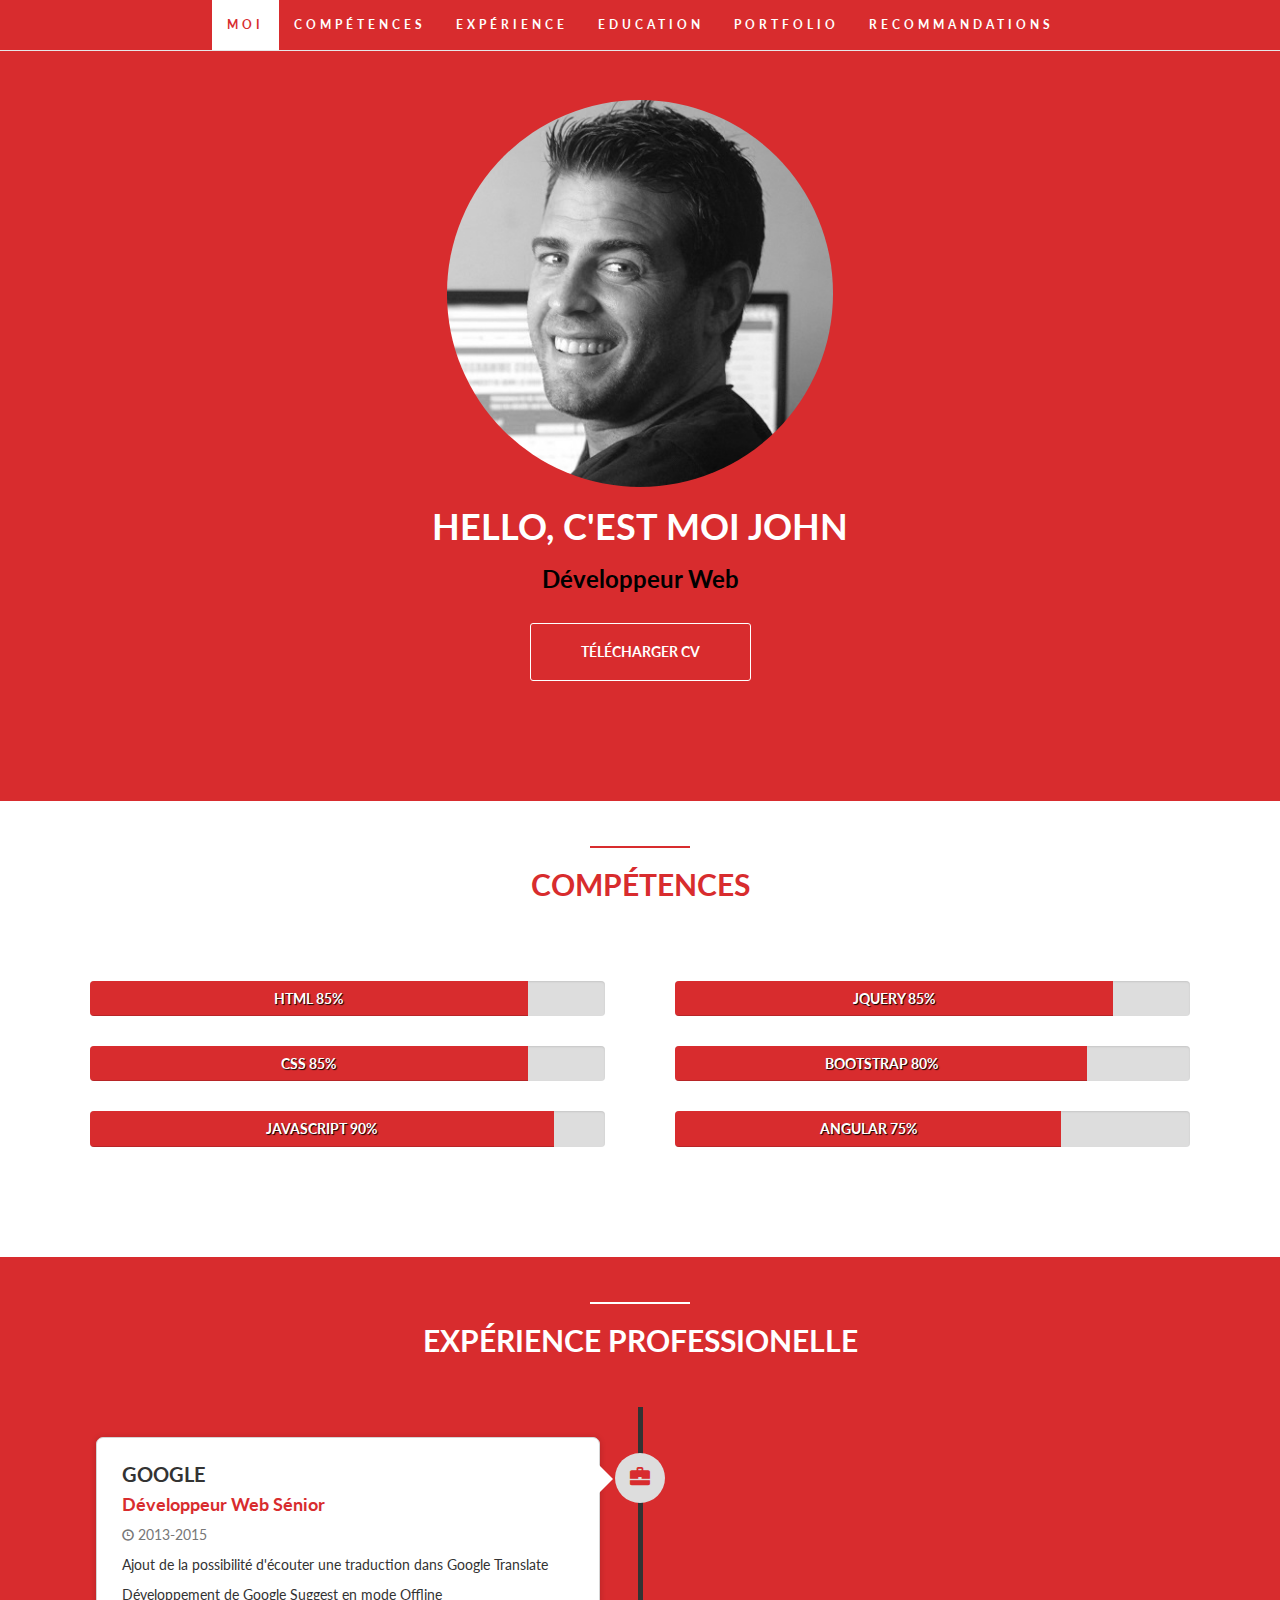
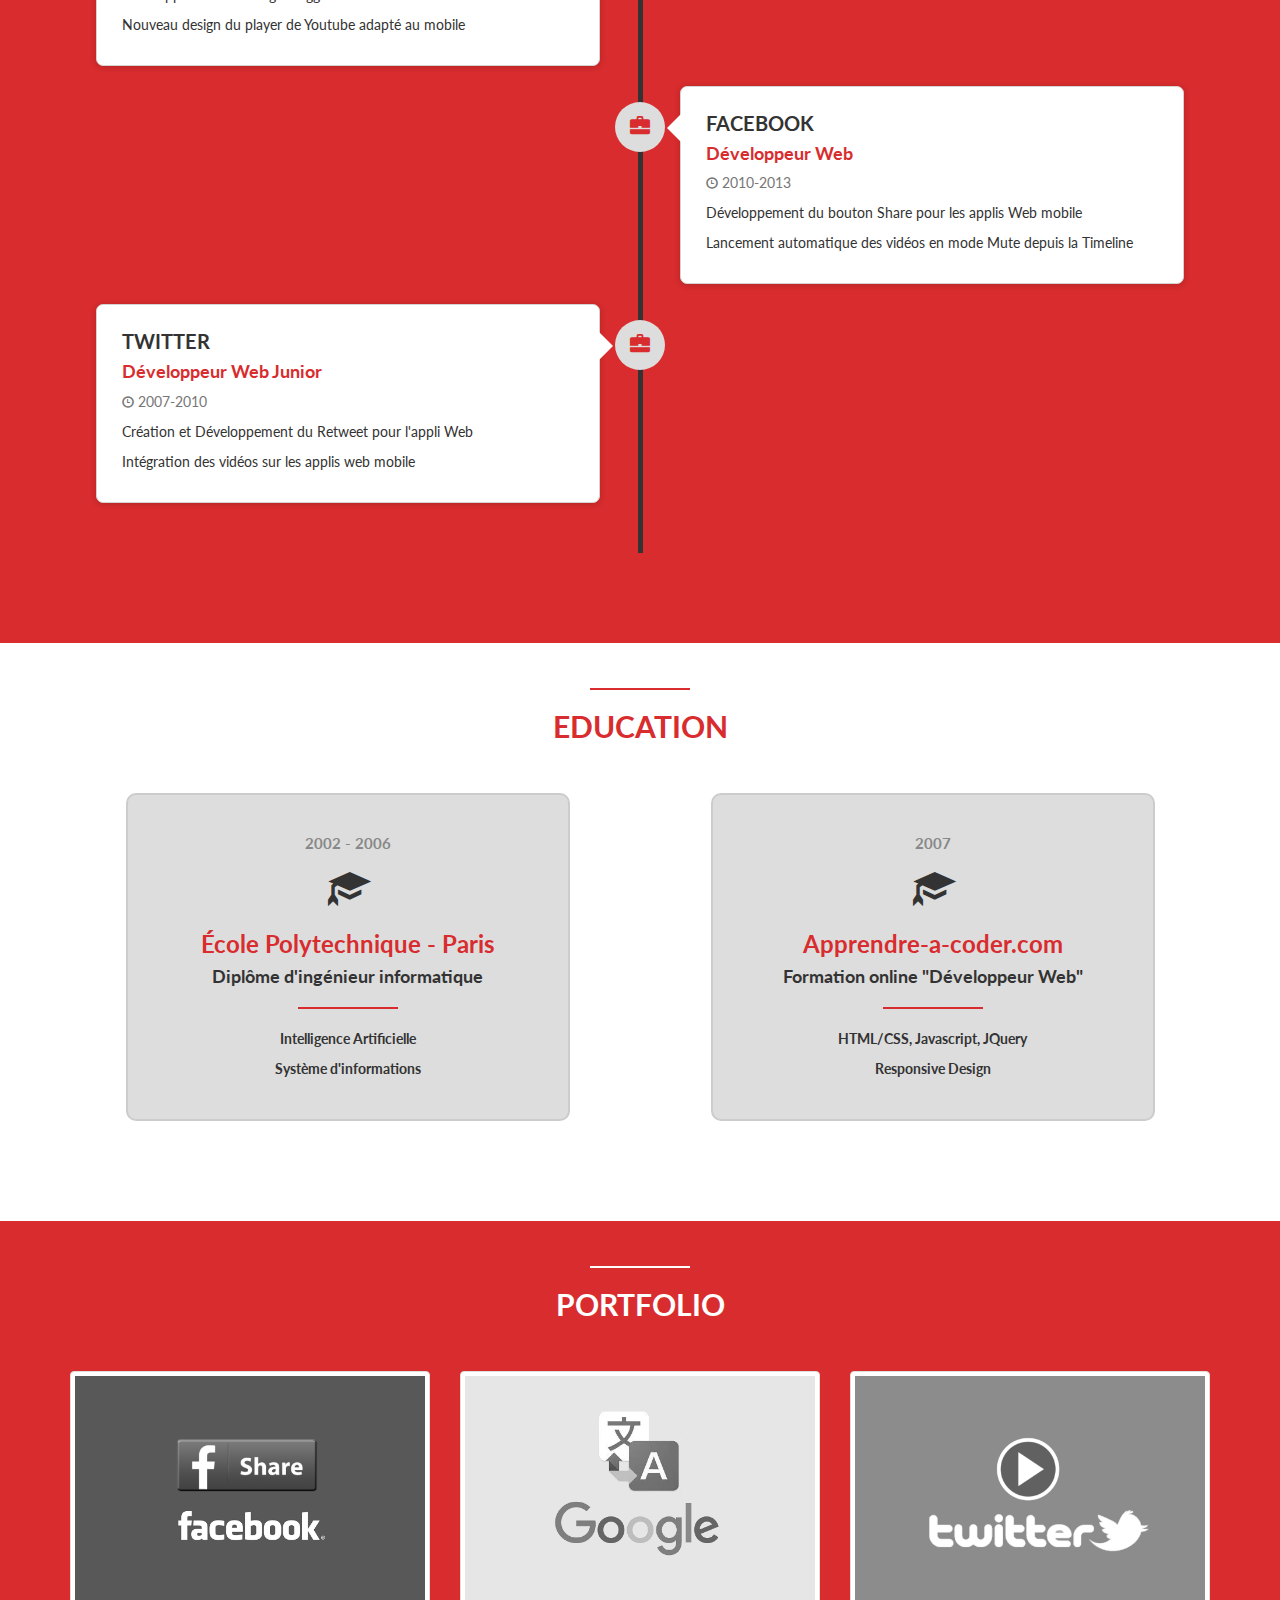
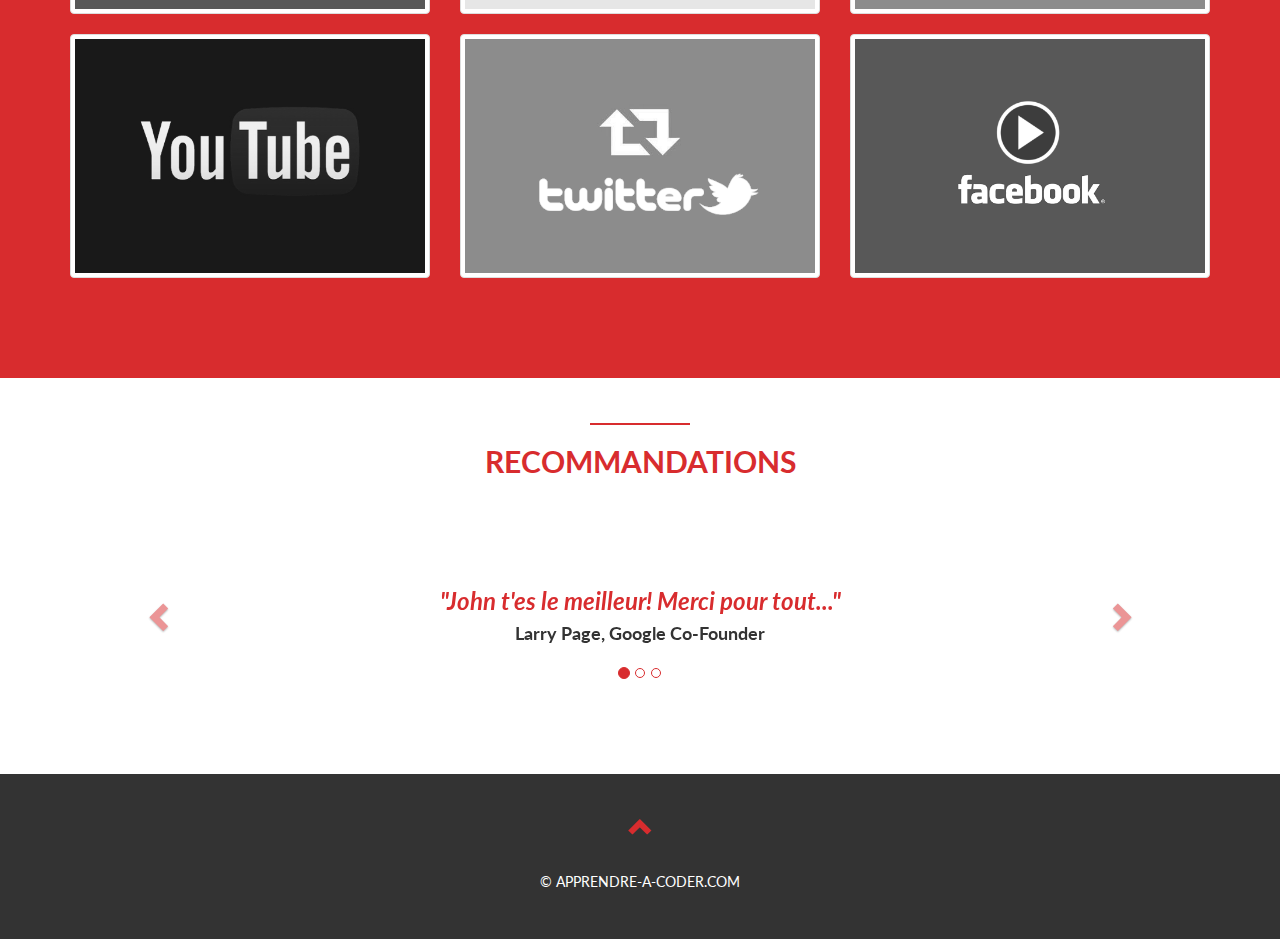
<file: CV DJALLEL CodeSourceBootstrap3  mot de passe vb1x/index.html>
<!DOCTYPE html>
<html>
    <head>
        <title>CV John</title>
        <meta charset="utf-8"/>
        <meta name="viewport" content="width=device-width, initial-scale=1">
        <script src="https://ajax.googleapis.com/ajax/libs/jquery/1.11.3/jquery.min.js"></script>
        <link rel="stylesheet" href="https://maxcdn.bootstrapcdn.com/bootstrap/3.3.6/css/bootstrap.min.css">
        <script src="https://maxcdn.bootstrapcdn.com/bootstrap/3.3.6/js/bootstrap.min.js"></script>
        <link href='http://fonts.googleapis.com/css?family=Lato' rel='stylesheet' type='text/css'>
        <link rel="stylesheet" href="css/style.css">
        <script src="js/script.js"></script>
    </head>
    
    
    <body data-spy="scroll" data-target=".navbar" data-offset="60">
        
        <nav class="navbar navbar-default navbar-fixed-top">
            <div class="container">
                <div class="navbar-header">
                    <button type="button" class="navbar-toggle" data-toggle="collapse" data-target="#myNavbar">
                         <span class="icon-bar"></span>
                         <span class="icon-bar"></span>
                         <span class="icon-bar"></span>
                    </button>
                </div>
                <div class="collapse navbar-collapse" id="myNavbar">
                    <ul class="nav navbar-nav">
                        <li><a href="#about">Moi</a></li>
                        <li><a href="#skills">Compétences</a></li>
                        <li><a href="#experience">Expérience</a></li>
                        <li><a href="#education">Education</a></li>
                        <li><a href="#portfolio">Portfolio</a></li>
                        <li><a href="#recommandations">Recommandations</a></li>
                    </ul>
                </div>
            
            </div>
        
        </nav>
       
        <section id="about" class="container-fluid">
            <div class="col-xs-8 col-md-4 profile-picture">
                <img src="images/me.jpg" alt="John" class="img-circle">
            </div>
            <div class="heading">
                <h1>Hello, c'est moi John</h1>
                <h3>Développeur Web</h3>
                <a href="docs/CV_JOHN.pdf" class="button1">Télécharger CV</a>
            </div>
        </section>
        
        
        <section id="skills">
            <div class="red-divider"></div>
            <div class="heading">
                <h2>Compétences</h2>
            </div>
            <div class="container">
                <div class="row">
                    <div class="col-md-6">
                        <div class="progress"> 
                            <div class="progress-bar" role="progressbar" aria-valuenow="85" aria-valuemin="0" aria-valuemax="100" style="width:85%">
                                <h5>HTML 85%</h5>
                            </div>
                        </div>
                        <div class="progress"> 
                            <div class="progress-bar" role="progressbar" aria-valuenow="85" aria-valuemin="0" aria-valuemax="100" style="width:85%">
                                <h5>CSS 85%</h5>
                            </div>
                        </div>
                        <div class="progress"> 
                            <div class="progress-bar" role="progressbar" aria-valuenow="90" aria-valuemin="0" aria-valuemax="100" style="width:90%">
                                <h5>JAVASCRIPT 90%</h5>
                            </div>
                        </div>
                    </div>
                    <div class="col-md-6">
                        <div class="progress"> 
                            <div class="progress-bar" role="progressbar" aria-valuenow="85" aria-valuemin="0" aria-valuemax="100" style="width:85%">
                                <h5>JQUERY 85%</h5>
                            </div>
                        </div>
                        <div class="progress"> 
                            <div class="progress-bar" role="progressbar" aria-valuenow="80" aria-valuemin="0" aria-valuemax="100" style="width:80%">
                                <h5>BOOTSTRAP 80%</h5>
                            </div>
                        </div>
                        <div class="progress"> 
                            <div class="progress-bar" role="progressbar" aria-valuenow="75" aria-valuemin="0" aria-valuemax="100" style="width:75%">
                                <h5>ANGULAR 75%</h5>
                            </div>
                        </div>
                    </div>
                
                </div>
            </div>
        </section>
        
        <section id="experience">
        
            <div class="container">
                <div class="white-divider"></div>
                <div class="heading">
                    <h2>Expérience Professionelle</h2>
                </div>
                <ul class="timeline">
                    <li>
                        <div class="timeline-badge"><span class="glyphicon glyphicon-briefcase"></span></div>
                        <div class="timeline-panel-container">
                            <div class="timeline-panel">
                                <div class="timeline-heading">
                                    <h3>GOOGLE</h3>
                                    <h4>Développeur Web Sénior</h4>
                                    <p class="text-muted"><small class="glyphicon glyphicon-time"></small> 2013-2015</p>
                                </div>
                                <div class="timeline-body">
                                    <p>Ajout de la possibilité d'écouter une traduction dans Google Translate</p>
                                    <p>Développement de Google Suggest en mode Offline</p>
                                    <p>Nouveau design du player de Youtube adapté au mobile</p>
                                </div>
                            </div>
                        </div>
                    </li>
                    <li>
                        <div class="timeline-badge"><span class="glyphicon glyphicon-briefcase"></span></div>
                        <div class="timeline-panel-container-inverted">
                            <div class="timeline-panel">
                                <div class="timeline-heading">
                                    <h3>FACEBOOK</h3>
                                    <h4>Développeur Web</h4>
                                    <p class="text-muted"><small class="glyphicon glyphicon-time"></small> 2010-2013</p>
                                </div>
                                <div class="timeline-body">
                                    <p>Développement du bouton Share pour les applis Web mobile</p>
                                    <p>Lancement automatique des vidéos en mode Mute depuis la Timeline</p>
                                </div>
                            </div>
                        </div>
                    </li>
                    <li>
                        <div class="timeline-badge"><span class="glyphicon glyphicon-briefcase"></span></div>
                        <div class="timeline-panel-container">
                            <div class="timeline-panel">
                                <div class="timeline-heading">
                                    <h3>TWITTER</h3>
                                    <h4>Développeur Web Junior</h4>
                                    <p class="text-muted"><small class="glyphicon glyphicon-time"></small> 2007-2010</p>
                                </div>
                                <div class="timeline-body">
                                    <p>Création et Développement du Retweet pour l'appli Web</p>
                                    <p>Intégration des vidéos sur les applis web mobile</p>
                                </div>
                            </div>
                        </div>
                    </li>
                
                </ul>
            </div>
            
        </section>
                
        <section id="education">
            <div class="container">
                 <div class="red-divider"></div>
                <div class="heading">
                    <h2>Education</h2>
                </div>
                <div class="row">
                    <div class="col-sm-6">
                        <div class="education-block">
                            <h5>2002 - 2006</h5>
                            <span class="glyphicon glyphicon-education"></span>
                            <h3>École Polytechnique - Paris</h3>
                            <h4>Diplôme d'ingénieur informatique</h4>
                            <div class="red-divider"></div>
                            <p>Intelligence Artificielle</p>
                            <p>Système d'informations</p>
                        </div>
                    </div>
                     <div class="col-sm-6">
                         <div class="education-block">
                            <h5>2007</h5>
                            <span class="glyphicon glyphicon-education"></span>
                            <h3>Apprendre-a-coder.com</h3>
                            <h4>Formation online "Développeur Web"</h4>
                            <div class="red-divider"></div>
                            <p>HTML/CSS, Javascript, JQuery</p>
                            <p>Responsive Design</p>
                        </div>
                    </div>
                </div>
            </div>
        
        </section>
        
        <section id="portfolio">
            <div class="container">
                <div class="white-divider"></div>
                <div class="heading">
                    <h2>Portfolio</h2>
                </div>
                <div class="row">
                    <div class="col-sm-4">
                        <a class="thumbnail" href="http://www.facebook.com" target="_blank">
                            <img src="images/facebook_share.png" alt="facebook share">
                        </a>
                    </div>
                     <div class="col-sm-4">
                        <a class="thumbnail" href="http://www.google.com" target="_blank">
                            <img src="images/google_translate.png" alt="google translate">
                        </a>
                    </div>
                     <div class="col-sm-4">
                        <a class="thumbnail" href="http://www.twitter.com" target="_blank">
                            <img src="images/twitter_video.png" alt="twitter video">
                        </a>
                    </div>
                </div>
                 <div class="row">
                    <div class="col-sm-4">
                        <a class="thumbnail" href="http://www.google.com" target="_blank">
                            <img src="images/youtube.png" alt="youtube">
                        </a>
                    </div>
                     <div class="col-sm-4">
                        <a class="thumbnail" href="http://www.twitter.com" target="_blank">
                            <img src="images/twitter_retweet.png" alt="twitter retweet">
                        </a>
                    </div>
                     <div class="col-sm-4">
                        <a class="thumbnail" href="http://www.facebook.com" target="_blank">
                            <img src="images/facebook_video.png" alt="facebook video">
                        </a>
                    </div>
                </div>
            
            </div>
            
        </section>
     
        <section id="recommandations">
            <div class="container">
                <div class="red-divider"></div>
                <div class="heading">
                    <h2>Recommandations</h2>
                </div>
                <div id="myCarousel" class="carousel slide text-center" data-ride="carousel">
                    <ol class="carousel-indicators">
                         <li data-target="#myCarousel" data-slide-to="0" class="active"></li>
                         <li data-target="#myCarousel" data-slide-to="1"></li>
                         <li data-target="#myCarousel" data-slide-to="2"></li>  
                    </ol>
                    <div class="carousel-inner" role="listbox">
                        <div class="item active">
                            <h3>"John t'es le meilleur! Merci pour tout..."</h3>
                            <h4>Larry Page, Google Co-Founder</h4>       
                        </div>
                          <div class="item">
                            <h3>"L'esprit le plus créatif que j'ai vu de toute ma vie..."</h3>
                            <h4>Jack Dorsey, Twitter Founder and CEO</h4>       
                        </div>
                          <div class="item">
                            <h3>"Merci John de m'avoir appris à coder... Tout ça c'est grâce à toi!"</h3>
                            <h4>Mark Zuckerberg, Facebook Founder and CEO</h4>       
                        </div>
                    </div>
                    <a class="left carousel-control" href="#myCarousel" data-slide="prev" role="button">
                        <span class="glyphicon glyphicon-chevron-left"></span>
                    </a>
                    <a class="right carousel-control" href="#myCarousel" data-slide="next" role="button">
                        <span class="glyphicon glyphicon-chevron-right"></span>
                    </a>
                
                </div>
            
            </div>
        
        
        </section>
        
        <footer class="text-center">
            <a href="#about">
                <span class="glyphicon glyphicon-chevron-up"></span>
            </a>
            <h5>© APPRENDRE-A-CODER.COM</h5>
        </footer>
                
        
        
    </body>

</html>
</file>
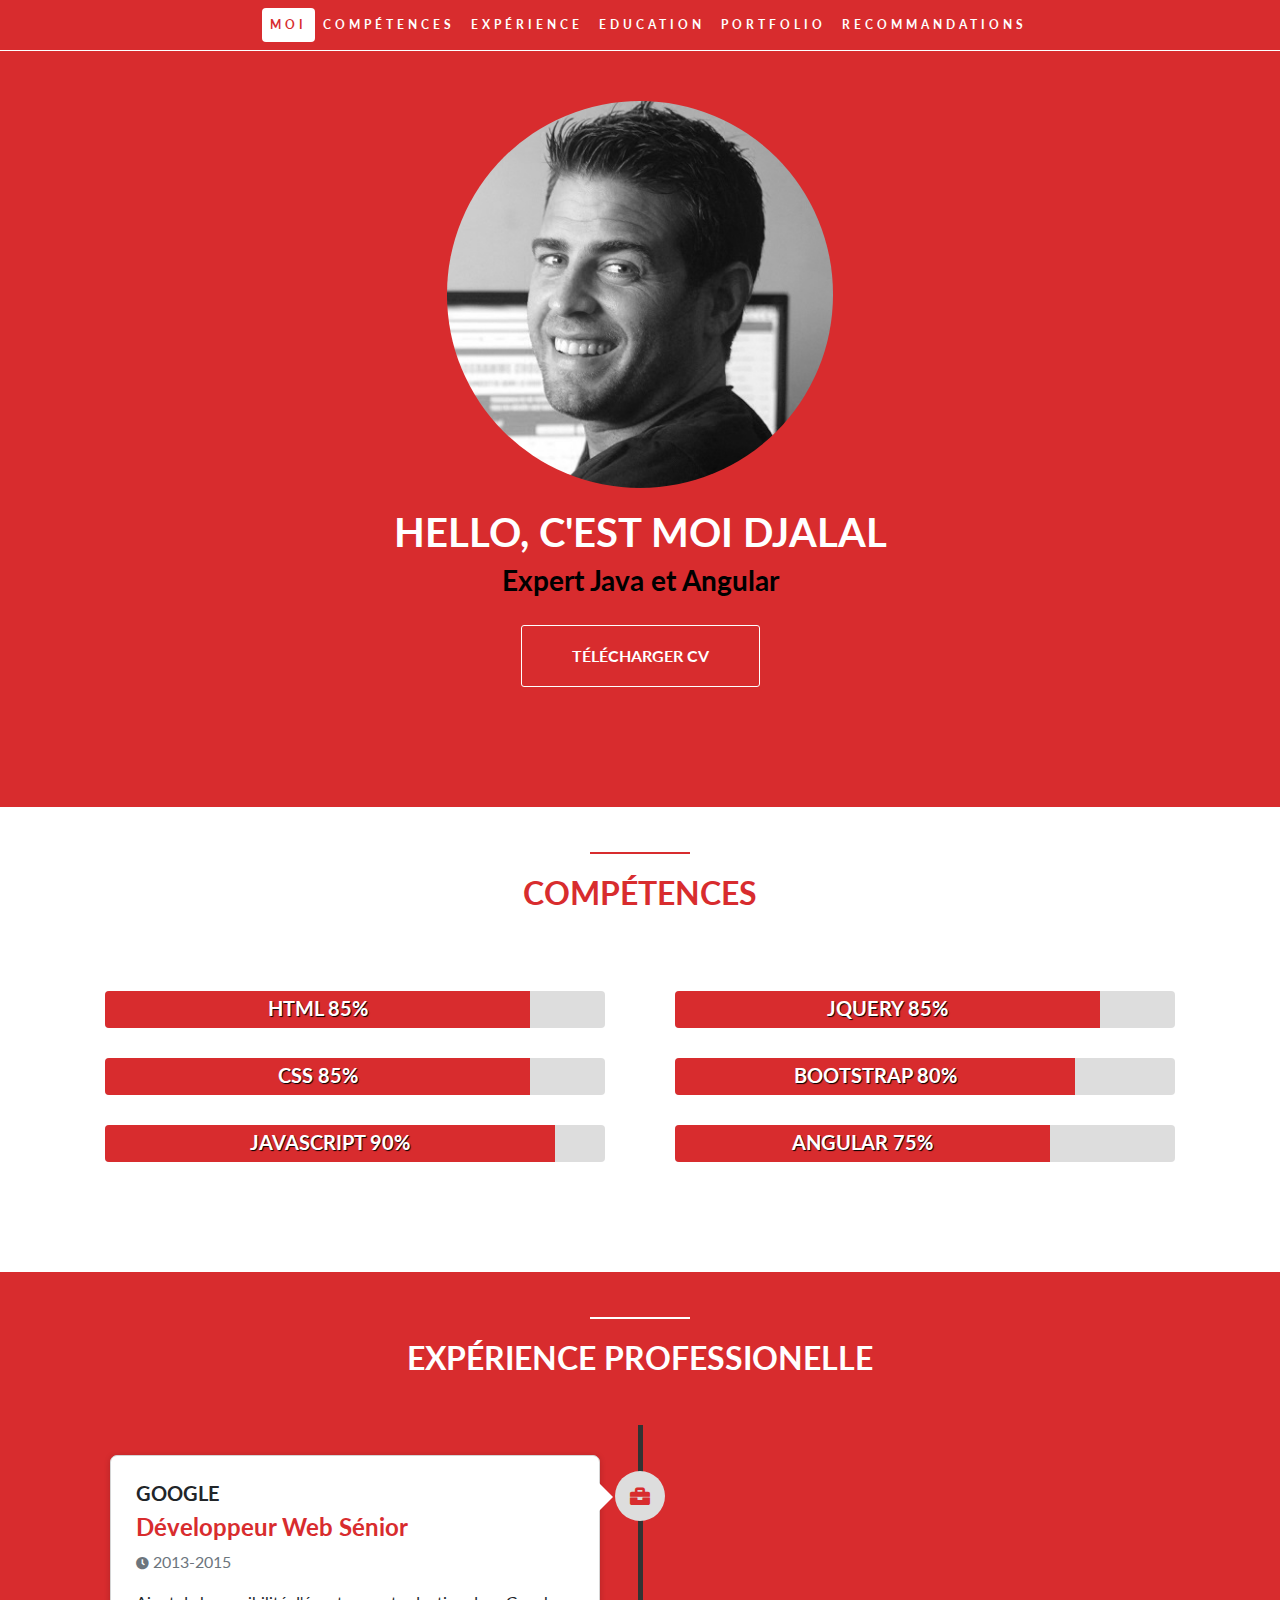
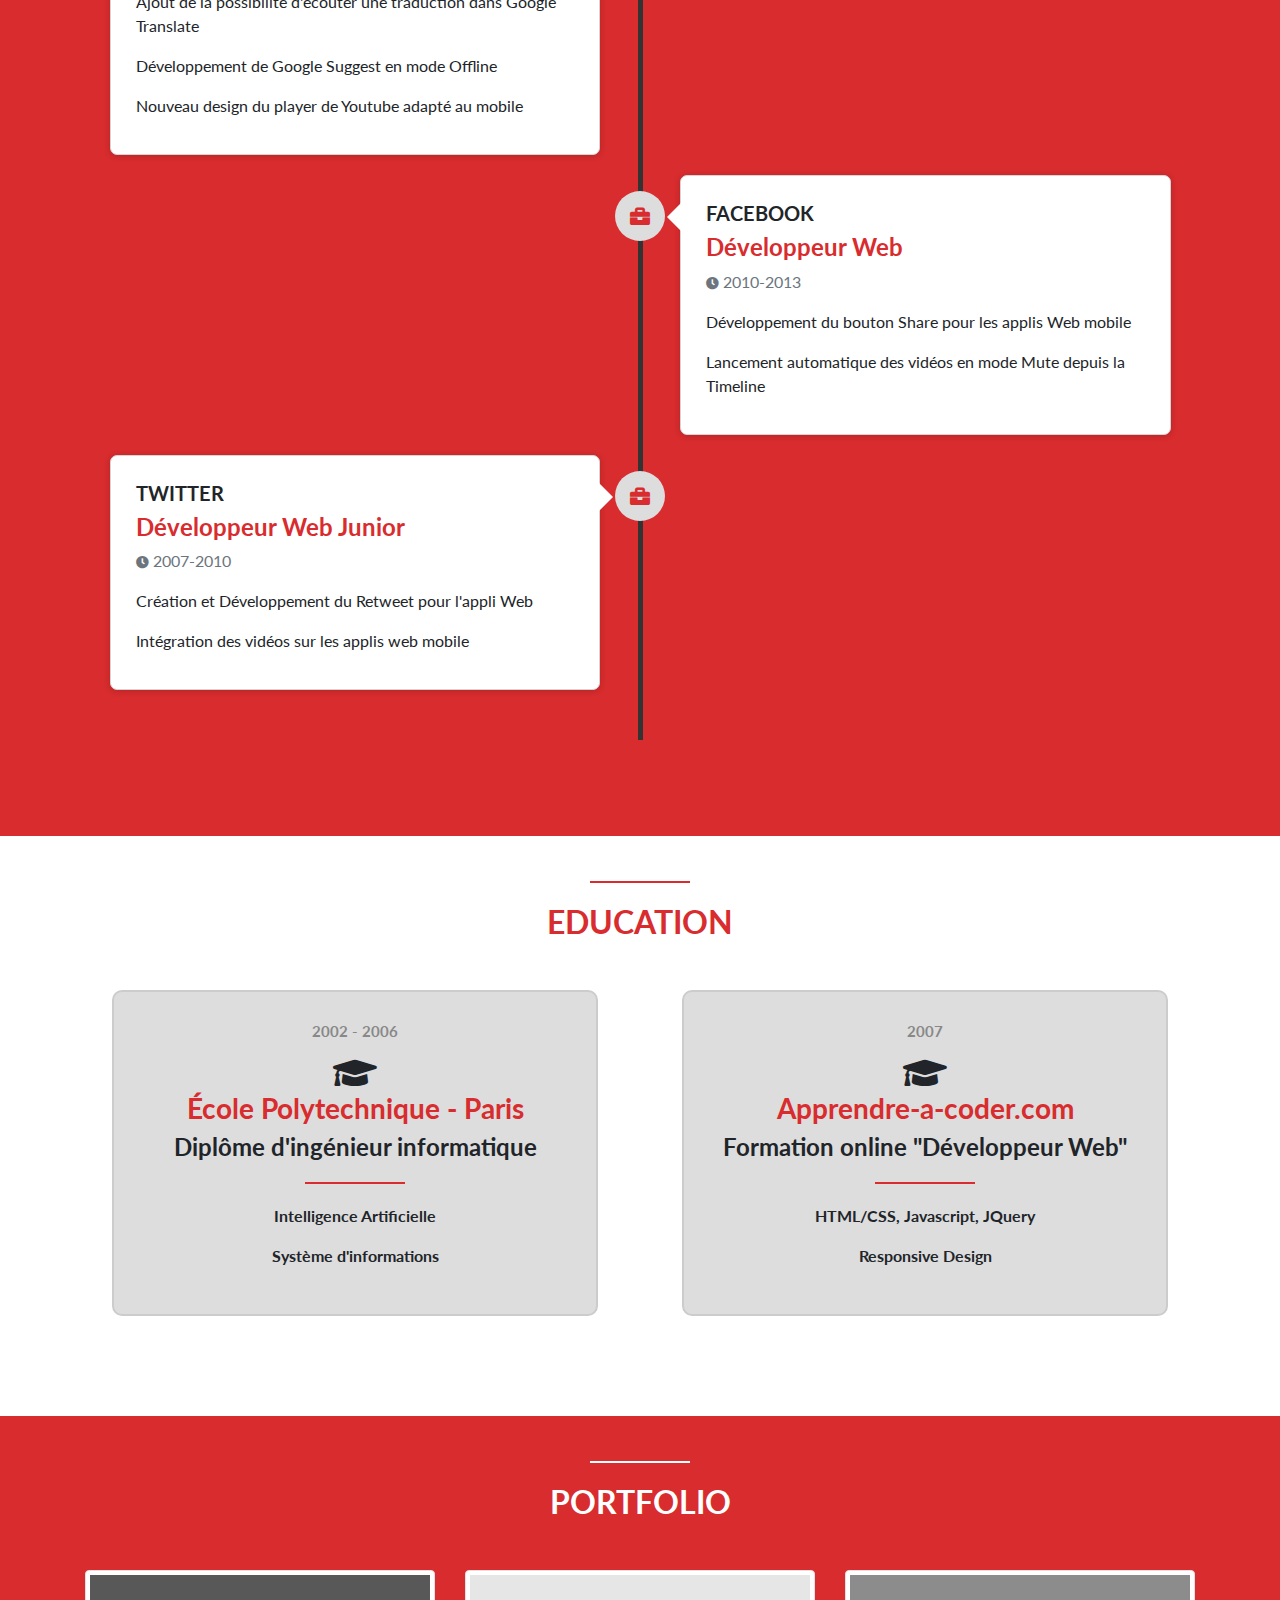
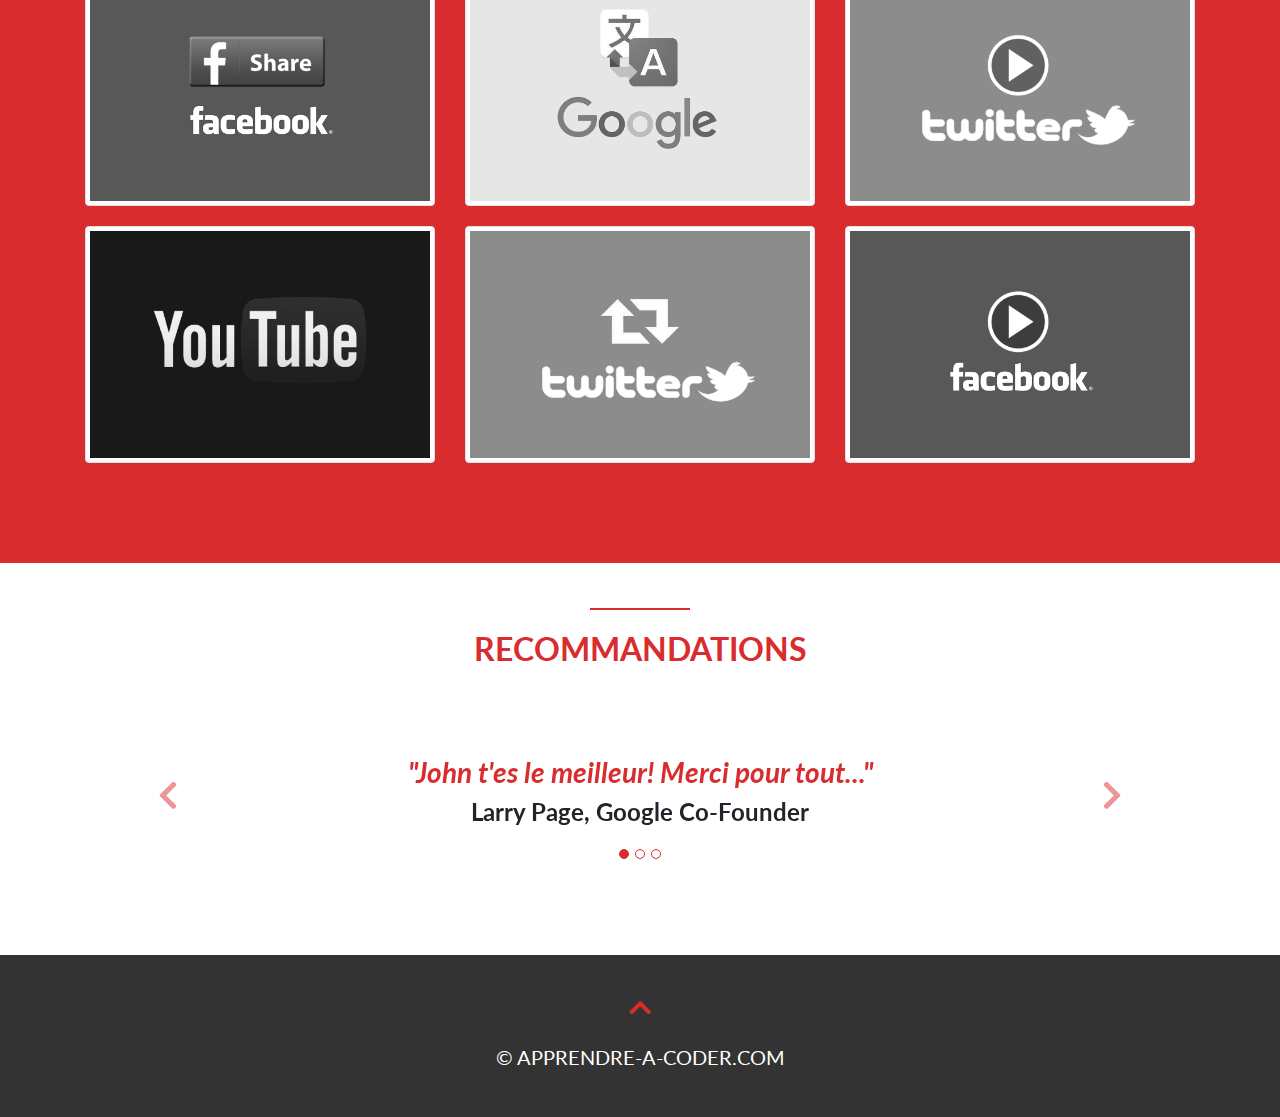
<file: CV DJALLEL CodeSourceBootstrap4 mot de passe vb1x/index.html>
<!DOCTYPE html>
<html>
    <head>
    <title>Dossier TABET Djalal</title>
    <meta charset="utf-8"/>
    <meta name="viewport" content="width=device-width, initial-scale=1">
    <link rel="stylesheet" href="https://stackpath.bootstrapcdn.com/bootstrap/4.1.3/css/bootstrap.min.css" >
        
    <link rel="stylesheet" href="https://use.fontawesome.com/releases/v5.3.1/css/all.css">
    <script src="https://code.jquery.com/jquery-3.3.1.min.js"></script>
    <script src="https://cdnjs.cloudflare.com/ajax/libs/popper.js/1.14.3/umd/popper.min.js"></script>
    <script src="https://stackpath.bootstrapcdn.com/bootstrap/4.1.3/js/bootstrap.min.js"></script>
    <link href="https://fonts.googleapis.com/css?family=Lato" rel="stylesheet">
    <link rel="stylesheet" href="css/style.css">
    <script src="js/script.js"></script>
  </head>

  <body data-spy="scroll" data-target=".navbar" data-offset="60">

      
    <nav class="navbar navbar-expand-md navbar-dark sticky-top">
        <a class="navbar-brand" href="#"></a>

        <button class="navbar-toggler" type="button" data-toggle="collapse" data-target="#myNavbar">
                <i class="fas fa-bars fa-lg"></i>
        </button>
        
        <div class="collapse navbar-collapse justify-content-center" id="myNavbar">
            <ul class="nav nav-pills navbar-nav">
                <li class="nav-item"><a class="nav-link" href="#about">Moi</a></li>
                <li class="nav-item"><a class="nav-link" href="#skills">Compétences</a></li>
                <li class="nav-item"><a class="nav-link" href="#experience">Expérience</a></li>
                <li class="nav-item"><a class="nav-link" href="#education">Education</a></li>
                <li class="nav-item"><a class="nav-link" href="#portfolio">Portfolio</a></li>
                <li class="nav-item"><a class="nav-link" href="#recommandations">Recommandations</a></li>
            </ul>
        </div>
    </nav>

    <section id="about" class="container-fluid">
        <div class="col-8 col-lg-4 profile-picture">
            <img src="images/me.jpg" alt="John" class="rounded-circle">
        </div>
        <div class="heading">
                <h1>Hello, c'est moi Djalal</h1>
                <h3>Expert Java et Angular</h3>
                <a href="docs/CV_JOHN.pdf" class="button1">Télécharger CV</a>
        </div>
    </section>

          <section id="skills">
            <div class="red-divider"></div>
            <div class="heading">
                <h2>Compétences</h2>
            </div>
            <div class="container">
                <div class="row">
                    <div class="col-lg-6">
                        <div class="progress"> 
                            <div class="progress-bar" role="progressbar" aria-valuenow="85" aria-valuemin="0" aria-valuemax="100" style="width:85%">
                                <h5>HTML 85%</h5>
                            </div>
                        </div>
                        <div class="progress"> 
                            <div class="progress-bar" role="progressbar" aria-valuenow="85" aria-valuemin="0" aria-valuemax="100" style="width:85%">
                                <h5>CSS 85%</h5>
                            </div>
                        </div>
                        <div class="progress"> 
                            <div class="progress-bar" role="progressbar" aria-valuenow="90" aria-valuemin="0" aria-valuemax="100" style="width:90%">
                                <h5>JAVASCRIPT 90%</h5>
                            </div>
                        </div>
                    </div>
                    <div class="col-md-6">
                        <div class="progress"> 
                            <div class="progress-bar" role="progressbar" aria-valuenow="85" aria-valuemin="0" aria-valuemax="100" style="width:85%">
                                <h5>JQUERY 85%</h5>
                            </div>
                        </div>
                        <div class="progress"> 
                            <div class="progress-bar" role="progressbar" aria-valuenow="80" aria-valuemin="0" aria-valuemax="100" style="width:80%">
                                <h5>BOOTSTRAP 80%</h5>
                            </div>
                        </div>
                        <div class="progress"> 
                            <div class="progress-bar" role="progressbar" aria-valuenow="75" aria-valuemin="0" aria-valuemax="100" style="width:75%">
                                <h5>ANGULAR 75%</h5>
                            </div>
                        </div>
                    </div>
                
                </div>
            </div>
        </section>

        <section id="experience">
        
            <div class="container">
                <div class="white-divider"></div>
                <div class="heading">
                    <h2>Expérience Professionelle</h2>
                </div>
                <ul class="timeline">
                    <li>
                        <div class="timeline-badge"><span class="fas fa-briefcase"></span></div>
                        <div class="timeline-panel-container">
                            <div class="timeline-panel">
                                <div class="timeline-heading">
                                    <h3>GOOGLE</h3>
                                    <h4>Développeur Web Sénior</h4>
                                    <p class="text-muted"><small class="fas fa-clock"></small> 2013-2015</p>
                                </div>
                                <div class="timeline-body">
                                    <p>Ajout de la possibilité d'écouter une traduction dans Google Translate</p>
                                    <p>Développement de Google Suggest en mode Offline</p>
                                    <p>Nouveau design du player de Youtube adapté au mobile</p>
                                </div>
                            </div>
                        </div>
                    </li>
                    <li>
                        <div class="timeline-badge"><span class="fas fa-briefcase"></span></div>
                        <div class="timeline-panel-container-inverted">
                            <div class="timeline-panel">
                                <div class="timeline-heading">
                                    <h3>FACEBOOK</h3>
                                    <h4>Développeur Web</h4>
                                    <p class="text-muted"><small class="fas fa-clock"></small> 2010-2013</p>
                                </div>
                                <div class="timeline-body">
                                    <p>Développement du bouton Share pour les applis Web mobile</p>
                                    <p>Lancement automatique des vidéos en mode Mute depuis la Timeline</p>
                                </div>
                            </div>
                        </div>
                    </li>
                    <li>
                        <div class="timeline-badge"><span class="fas fa-briefcase"></span></div>
                        <div class="timeline-panel-container">
                            <div class="timeline-panel">
                                <div class="timeline-heading">
                                    <h3>TWITTER</h3>
                                    <h4>Développeur Web Junior</h4>
                                    <p class="text-muted"><small class="fas fa-clock"></small> 2007-2010</p>
                                </div>
                                <div class="timeline-body">
                                    <p>Création et Développement du Retweet pour l'appli Web</p>
                                    <p>Intégration des vidéos sur les applis web mobile</p>
                                </div>
                            </div>
                        </div>
                    </li>
                
                </ul>
            </div>
            
        </section>
      
      <section id="education">
            <div class="container">
                 <div class="red-divider"></div>
                <div class="heading">
                    <h2>Education</h2>
                </div>
                <div class="row">
                    <div class="col-md-6">
                        <div class="education-block">
                            <h5>2002 - 2006</h5>
                            <span class="fas fa-graduation-cap"></span>
                            <h3>École Polytechnique - Paris</h3>
                            <h4>Diplôme d'ingénieur informatique</h4>
                            <div class="red-divider"></div>
                            <p>Intelligence Artificielle</p>
                            <p>Système d'informations</p>
                        </div>
                    </div>
                     <div class="col-md-6">
                         <div class="education-block">
                            <h5>2007</h5>
                            <span class="fas fa-graduation-cap"></span>
                            <h3>Apprendre-a-coder.com</h3>
                            <h4>Formation online "Développeur Web"</h4>
                            <div class="red-divider"></div>
                            <p>HTML/CSS, Javascript, JQuery</p>
                            <p>Responsive Design</p>
                        </div>
                    </div>
                </div>
            </div>
        
        </section>
        
      
        <section id="portfolio">
            <div class="container">
                <div class="white-divider"></div>
                <div class="heading">
                    <h2>Portfolio</h2>
                </div>
                <div class="row">
                    <div class="col-md-4">
                        <a href="http://www.facebook.com" target="_blank">
                            <img class="img-thumbnail" src="images/facebook_share.png" alt="facebook share">
                        </a>
                    </div>
                     <div class="col-md-4">
                        <a href="http://www.google.com" target="_blank">
                            <img class="img-thumbnail" src="images/google_translate.png" alt="google translate">
                        </a>
                    </div>
                     <div class="col-md-4">
                        <a href="http://www.twitter.com" target="_blank">
                            <img class="img-thumbnail" src="images/twitter_video.png" alt="twitter video">
                        </a>
                    </div>
                </div>
                 <div class="row">
                    <div class="col-md-4">
                        <a href="http://www.google.com" target="_blank">
                            <img class="img-thumbnail" 
                           src="images/youtube.png" alt="youtube">
                        </a>
                    </div>
                     <div class="col-md-4">
                        <a href="http://www.twitter.com" target="_blank">
                            <img class="img-thumbnail" src="images/twitter_retweet.png" alt="twitter retweet">
                        </a>
                    </div>
                     <div class="col-md-4">
                        <a href="http://www.facebook.com" target="_blank">
                            <img class="img-thumbnail" src="images/facebook_video.png" alt="facebook video">
                        </a>
                    </div>
                </div>
            
            </div>
            
        </section>
      
      
       <section id="recommandations">
            <div class="container">
                <div class="red-divider"></div>
                <div class="heading">
                    <h2>Recommandations</h2>
                </div>
                <div id="myCarousel" class="carousel slide text-center" data-ride="carousel">
                    <ol class="carousel-indicators">
                         <li data-target="#myCarousel" data-slide-to="0" class="active"></li>
                         <li data-target="#myCarousel" data-slide-to="1"></li>
                         <li data-target="#myCarousel" data-slide-to="2"></li>  
                    </ol>
                    <div class="carousel-inner" role="listbox">
                        <div class="carousel-item active">
                            <h3>"John t'es le meilleur! Merci pour tout..."</h3>
                            <h4>Larry Page, Google Co-Founder</h4>       
                        </div>
                          <div class="carousel-item">
                            <h3>"L'esprit le plus créatif que j'ai vu de toute ma vie..."</h3>
                            <h4>Jack Dorsey, Twitter Founder and CEO</h4>       
                        </div>
                          <div class="carousel-item">
                            <h3>"Merci John de m'avoir appris à coder... Tout ça c'est grâce à toi!"</h3>
                            <h4>Mark Zuckerberg, Facebook Founder and CEO</h4>       
                        </div>
                    </div>
                    <a class="carousel-control-prev" href="#myCarousel" data-slide="prev" role="button">
                        <span class="fas fa-chevron-left fa-2x"></span>
                    </a>
                    <a class="carousel-control-next" href="#myCarousel" data-slide="next" role="button">
                        <span class="fas fa-chevron-right fa-2x"></span>
                    </a>
                
                </div>
            
            </div>
        
        
        </section>

    
        <footer class="text-center">
            <a href="#about">
                <span class="fas fa-chevron-up"></span>
            </a>
            <h5>© APPRENDRE-A-CODER.COM</h5>
        </footer>
      
  </body>
    
</html>
</file>
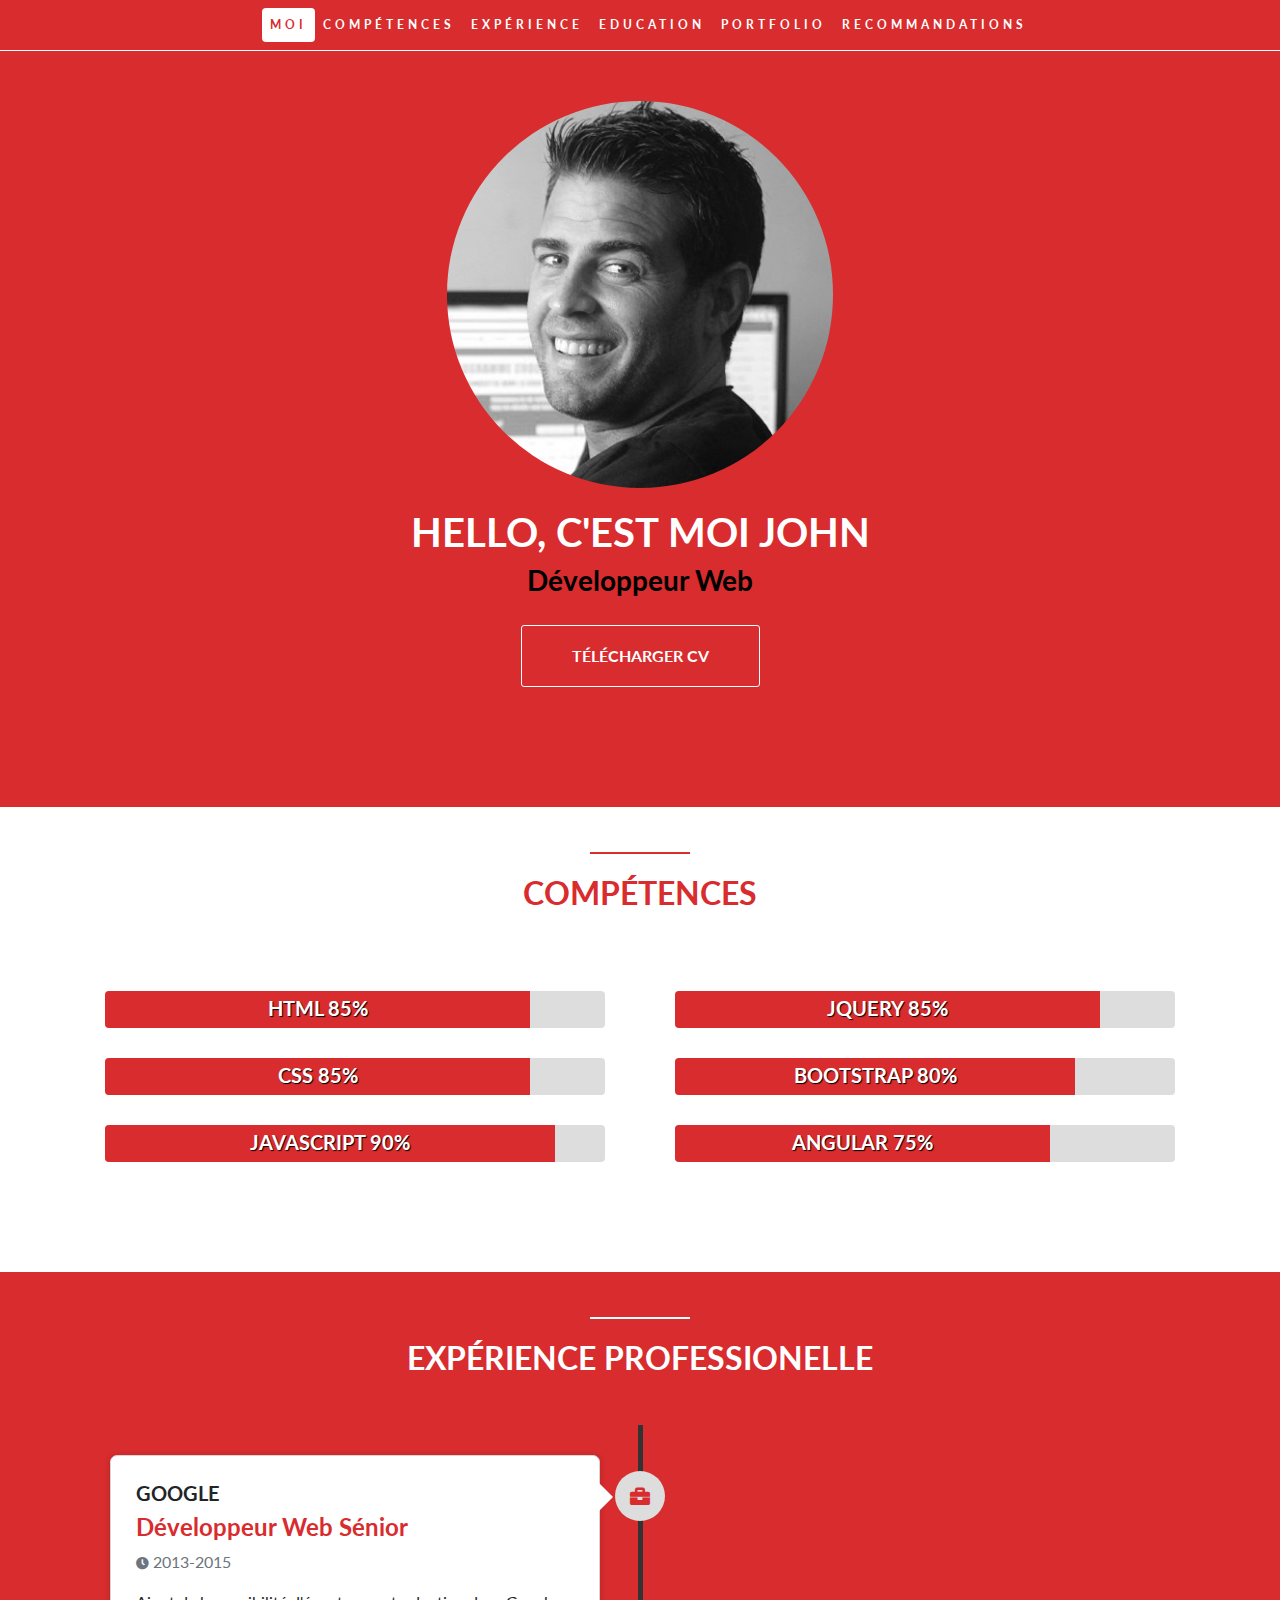
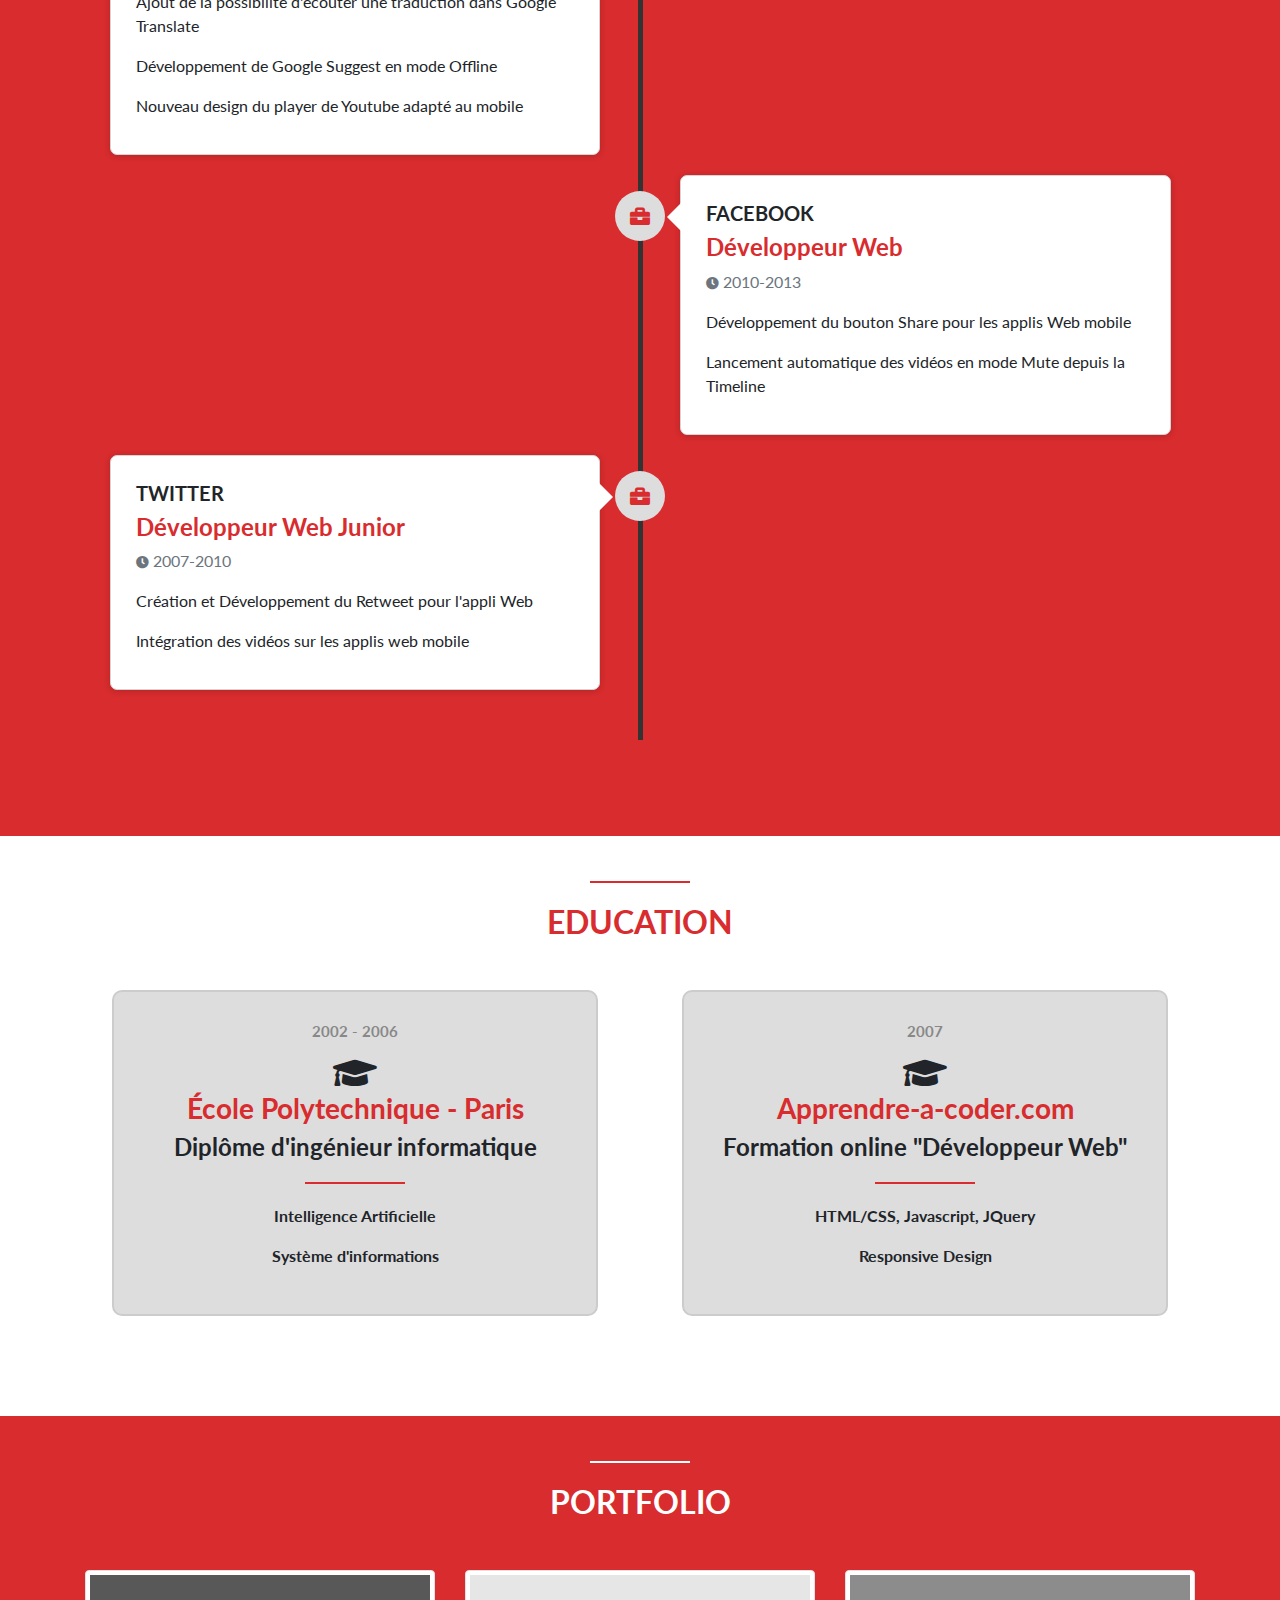
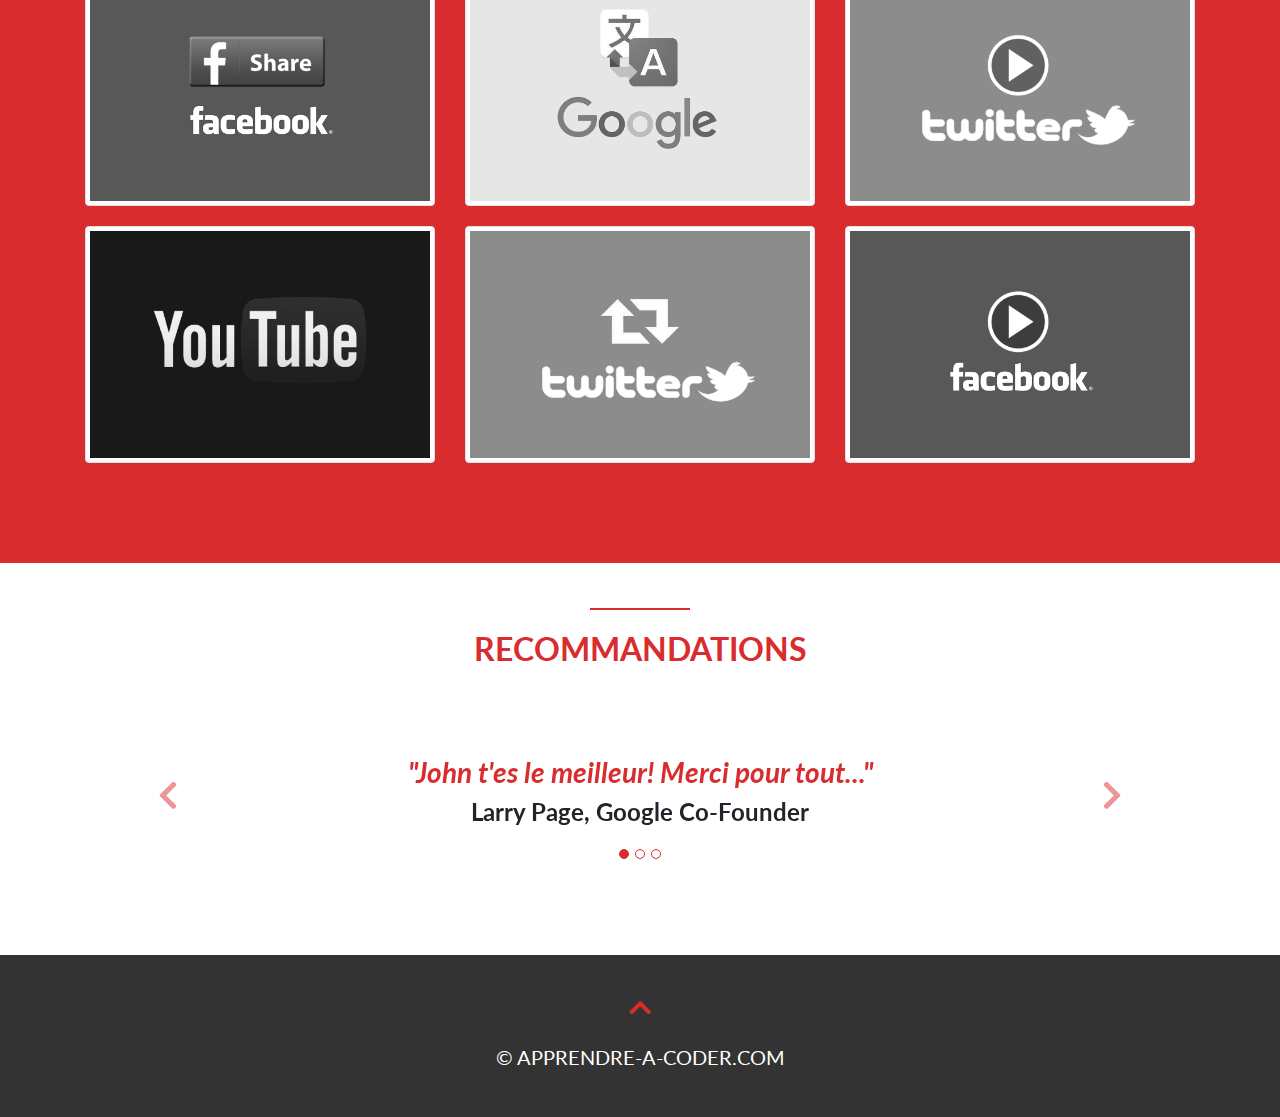
<file: CV John CodeSourceBootstrap4 mot de passe vb1x/index.html>
<!DOCTYPE html>
<html>
    <head>
    <title>CV John</title>
    <meta charset="utf-8"/>
    <meta name="viewport" content="width=device-width, initial-scale=1">
    <link rel="stylesheet" href="https://stackpath.bootstrapcdn.com/bootstrap/4.1.3/css/bootstrap.min.css" >
        
    <link rel="stylesheet" href="https://use.fontawesome.com/releases/v5.3.1/css/all.css">
    <script src="https://code.jquery.com/jquery-3.3.1.min.js"></script>
    <script src="https://cdnjs.cloudflare.com/ajax/libs/popper.js/1.14.3/umd/popper.min.js"></script>
    <script src="https://stackpath.bootstrapcdn.com/bootstrap/4.1.3/js/bootstrap.min.js"></script>
    <link href="https://fonts.googleapis.com/css?family=Lato" rel="stylesheet">
    <link rel="stylesheet" href="css/style.css">
    <script src="js/script.js"></script>
  </head>

  <body data-spy="scroll" data-target=".navbar" data-offset="60">

      
    <nav class="navbar navbar-expand-md navbar-dark sticky-top">
        <a class="navbar-brand" href="#"></a>

        <button class="navbar-toggler" type="button" data-toggle="collapse" data-target="#myNavbar">
                <i class="fas fa-bars fa-lg"></i>
        </button>
        
        <div class="collapse navbar-collapse justify-content-center" id="myNavbar">
            <ul class="nav nav-pills navbar-nav">
                <li class="nav-item"><a class="nav-link" href="#about">Moi</a></li>
                <li class="nav-item"><a class="nav-link" href="#skills">Compétences</a></li>
                <li class="nav-item"><a class="nav-link" href="#experience">Expérience</a></li>
                <li class="nav-item"><a class="nav-link" href="#education">Education</a></li>
                <li class="nav-item"><a class="nav-link" href="#portfolio">Portfolio</a></li>
                <li class="nav-item"><a class="nav-link" href="#recommandations">Recommandations</a></li>
            </ul>
        </div>
    </nav>

    <section id="about" class="container-fluid">
        <div class="col-8 col-lg-4 profile-picture">
            <img src="images/me.jpg" alt="John" class="rounded-circle">
        </div>
        <div class="heading">
                <h1>Hello, c'est moi John</h1>
                <h3>Développeur Web</h3>
                <a href="docs/CV_JOHN.pdf" class="button1">Télécharger CV</a>
        </div>
    </section>

          <section id="skills">
            <div class="red-divider"></div>
            <div class="heading">
                <h2>Compétences</h2>
            </div>
            <div class="container">
                <div class="row">
                    <div class="col-lg-6">
                        <div class="progress"> 
                            <div class="progress-bar" role="progressbar" aria-valuenow="85" aria-valuemin="0" aria-valuemax="100" style="width:85%">
                                <h5>HTML 85%</h5>
                            </div>
                        </div>
                        <div class="progress"> 
                            <div class="progress-bar" role="progressbar" aria-valuenow="85" aria-valuemin="0" aria-valuemax="100" style="width:85%">
                                <h5>CSS 85%</h5>
                            </div>
                        </div>
                        <div class="progress"> 
                            <div class="progress-bar" role="progressbar" aria-valuenow="90" aria-valuemin="0" aria-valuemax="100" style="width:90%">
                                <h5>JAVASCRIPT 90%</h5>
                            </div>
                        </div>
                    </div>
                    <div class="col-md-6">
                        <div class="progress"> 
                            <div class="progress-bar" role="progressbar" aria-valuenow="85" aria-valuemin="0" aria-valuemax="100" style="width:85%">
                                <h5>JQUERY 85%</h5>
                            </div>
                        </div>
                        <div class="progress"> 
                            <div class="progress-bar" role="progressbar" aria-valuenow="80" aria-valuemin="0" aria-valuemax="100" style="width:80%">
                                <h5>BOOTSTRAP 80%</h5>
                            </div>
                        </div>
                        <div class="progress"> 
                            <div class="progress-bar" role="progressbar" aria-valuenow="75" aria-valuemin="0" aria-valuemax="100" style="width:75%">
                                <h5>ANGULAR 75%</h5>
                            </div>
                        </div>
                    </div>
                
                </div>
            </div>
        </section>

        <section id="experience">
        
            <div class="container">
                <div class="white-divider"></div>
                <div class="heading">
                    <h2>Expérience Professionelle</h2>
                </div>
                <ul class="timeline">
                    <li>
                        <div class="timeline-badge"><span class="fas fa-briefcase"></span></div>
                        <div class="timeline-panel-container">
                            <div class="timeline-panel">
                                <div class="timeline-heading">
                                    <h3>GOOGLE</h3>
                                    <h4>Développeur Web Sénior</h4>
                                    <p class="text-muted"><small class="fas fa-clock"></small> 2013-2015</p>
                                </div>
                                <div class="timeline-body">
                                    <p>Ajout de la possibilité d'écouter une traduction dans Google Translate</p>
                                    <p>Développement de Google Suggest en mode Offline</p>
                                    <p>Nouveau design du player de Youtube adapté au mobile</p>
                                </div>
                            </div>
                        </div>
                    </li>
                    <li>
                        <div class="timeline-badge"><span class="fas fa-briefcase"></span></div>
                        <div class="timeline-panel-container-inverted">
                            <div class="timeline-panel">
                                <div class="timeline-heading">
                                    <h3>FACEBOOK</h3>
                                    <h4>Développeur Web</h4>
                                    <p class="text-muted"><small class="fas fa-clock"></small> 2010-2013</p>
                                </div>
                                <div class="timeline-body">
                                    <p>Développement du bouton Share pour les applis Web mobile</p>
                                    <p>Lancement automatique des vidéos en mode Mute depuis la Timeline</p>
                                </div>
                            </div>
                        </div>
                    </li>
                    <li>
                        <div class="timeline-badge"><span class="fas fa-briefcase"></span></div>
                        <div class="timeline-panel-container">
                            <div class="timeline-panel">
                                <div class="timeline-heading">
                                    <h3>TWITTER</h3>
                                    <h4>Développeur Web Junior</h4>
                                    <p class="text-muted"><small class="fas fa-clock"></small> 2007-2010</p>
                                </div>
                                <div class="timeline-body">
                                    <p>Création et Développement du Retweet pour l'appli Web</p>
                                    <p>Intégration des vidéos sur les applis web mobile</p>
                                </div>
                            </div>
                        </div>
                    </li>
                
                </ul>
            </div>
            
        </section>
      
      <section id="education">
            <div class="container">
                 <div class="red-divider"></div>
                <div class="heading">
                    <h2>Education</h2>
                </div>
                <div class="row">
                    <div class="col-md-6">
                        <div class="education-block">
                            <h5>2002 - 2006</h5>
                            <span class="fas fa-graduation-cap"></span>
                            <h3>École Polytechnique - Paris</h3>
                            <h4>Diplôme d'ingénieur informatique</h4>
                            <div class="red-divider"></div>
                            <p>Intelligence Artificielle</p>
                            <p>Système d'informations</p>
                        </div>
                    </div>
                     <div class="col-md-6">
                         <div class="education-block">
                            <h5>2007</h5>
                            <span class="fas fa-graduation-cap"></span>
                            <h3>Apprendre-a-coder.com</h3>
                            <h4>Formation online "Développeur Web"</h4>
                            <div class="red-divider"></div>
                            <p>HTML/CSS, Javascript, JQuery</p>
                            <p>Responsive Design</p>
                        </div>
                    </div>
                </div>
            </div>
        
        </section>
        
      
        <section id="portfolio">
            <div class="container">
                <div class="white-divider"></div>
                <div class="heading">
                    <h2>Portfolio</h2>
                </div>
                <div class="row">
                    <div class="col-md-4">
                        <a href="http://www.facebook.com" target="_blank">
                            <img class="img-thumbnail" src="images/facebook_share.png" alt="facebook share">
                        </a>
                    </div>
                     <div class="col-md-4">
                        <a href="http://www.google.com" target="_blank">
                            <img class="img-thumbnail" src="images/google_translate.png" alt="google translate">
                        </a>
                    </div>
                     <div class="col-md-4">
                        <a href="http://www.twitter.com" target="_blank">
                            <img class="img-thumbnail" src="images/twitter_video.png" alt="twitter video">
                        </a>
                    </div>
                </div>
                 <div class="row">
                    <div class="col-md-4">
                        <a href="http://www.google.com" target="_blank">
                            <img class="img-thumbnail" 
                           src="images/youtube.png" alt="youtube">
                        </a>
                    </div>
                     <div class="col-md-4">
                        <a href="http://www.twitter.com" target="_blank">
                            <img class="img-thumbnail" src="images/twitter_retweet.png" alt="twitter retweet">
                        </a>
                    </div>
                     <div class="col-md-4">
                        <a href="http://www.facebook.com" target="_blank">
                            <img class="img-thumbnail" src="images/facebook_video.png" alt="facebook video">
                        </a>
                    </div>
                </div>
            
            </div>
            
        </section>
      
      
       <section id="recommandations">
            <div class="container">
                <div class="red-divider"></div>
                <div class="heading">
                    <h2>Recommandations</h2>
                </div>
                <div id="myCarousel" class="carousel slide text-center" data-ride="carousel">
                    <ol class="carousel-indicators">
                         <li data-target="#myCarousel" data-slide-to="0" class="active"></li>
                         <li data-target="#myCarousel" data-slide-to="1"></li>
                         <li data-target="#myCarousel" data-slide-to="2"></li>  
                    </ol>
                    <div class="carousel-inner" role="listbox">
                        <div class="carousel-item active">
                            <h3>"John t'es le meilleur! Merci pour tout..."</h3>
                            <h4>Larry Page, Google Co-Founder</h4>       
                        </div>
                          <div class="carousel-item">
                            <h3>"L'esprit le plus créatif que j'ai vu de toute ma vie..."</h3>
                            <h4>Jack Dorsey, Twitter Founder and CEO</h4>       
                        </div>
                          <div class="carousel-item">
                            <h3>"Merci John de m'avoir appris à coder... Tout ça c'est grâce à toi!"</h3>
                            <h4>Mark Zuckerberg, Facebook Founder and CEO</h4>       
                        </div>
                    </div>
                    <a class="carousel-control-prev" href="#myCarousel" data-slide="prev" role="button">
                        <span class="fas fa-chevron-left fa-2x"></span>
                    </a>
                    <a class="carousel-control-next" href="#myCarousel" data-slide="next" role="button">
                        <span class="fas fa-chevron-right fa-2x"></span>
                    </a>
                
                </div>
            
            </div>
        
        
        </section>

    
        <footer class="text-center">
            <a href="#about">
                <span class="fas fa-chevron-up"></span>
            </a>
            <h5>© APPRENDRE-A-CODER.COM</h5>
        </footer>
      
  </body>
    
</html>
</file>
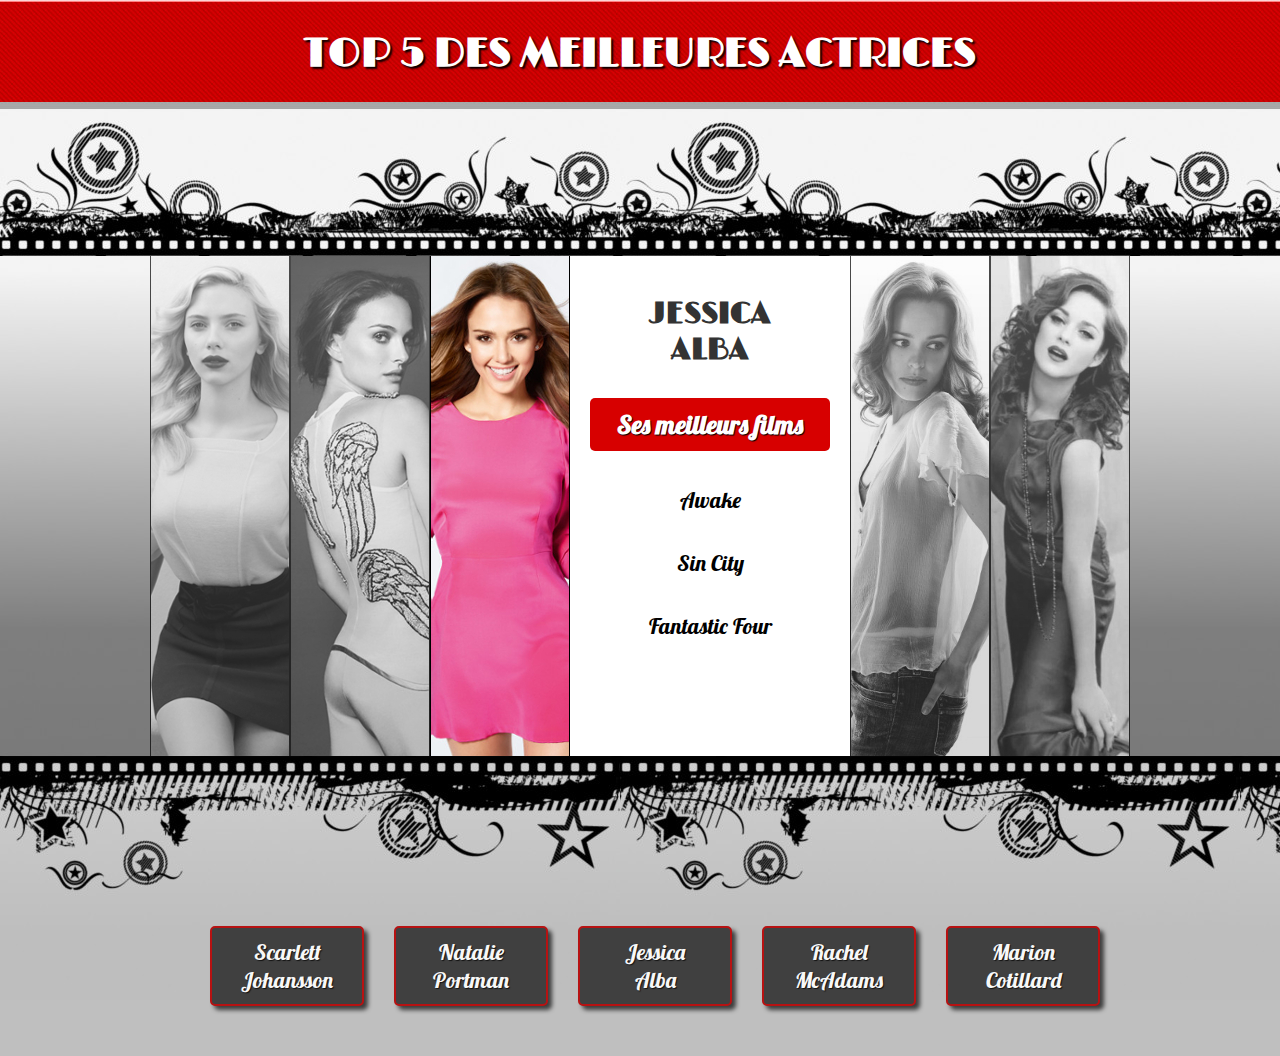
<file: Jquery mot de passe 082p/index.html>
<!DOCTYPE html>
<html>
    <head>
        <title>Top 5 des meilleures actrices</title>
        <link rel="stylesheet" type="text/css" href="style.css">
        <script src="https://ajax.googleapis.com/ajax/libs/jquery/2.1.4/jquery.min.js"></script>
        <script src="script.js"></script>
        <link href='https://fonts.googleapis.com/css?family=Limelight' rel='stylesheet' type='text/css'>
                <link href='https://fonts.googleapis.com/css?family=Lobster' rel='stylesheet' type='text/css'>

    </head>
    <body>
        <header>
            <h1>Top 5 des meilleures actrices</h1>
        </header>
        <section id="main-menu">
            <ul>
                <li>
                    <div id="part1" class="images">
                        <div class="bw"></div>
                        <div class="color"></div>
                    </div>
                    <div class="description">
                        <h2>Scarlett<br>Johansson</h2>
                        <h3>Ses meilleurs films</h3>
                        <p>Lucy</p>
                        <p>The Island</p>
                        <p>Lost In Translation</p>
                    </div>
                </li>
                <li>
                    <div id="part2" class="images">
                        <div class="bw"></div>
                        <div class="color"></div>
                    </div>
                    <div class="description">
                        <h2>Natalie<br>Portman</h2>
                        <h3>Ses meilleurs films</h3>
                        <p>Black Swan</p>
                        <p>Star Wars</p>
                        <p>Leon</p>
                    </div>
                </li>
                <li>
                    <div id="part3" class="images">
                        <div class="bw"></div>
                        <div class="color"></div>
                    </div>
                    <div class="description">
                        <h2>Jessica<br>Alba</h2>
                        <h3>Ses meilleurs films</h3>
                        <p>Awake</p>
                        <p>Sin City</p>
                        <p>Fantastic Four</p>
                    </div>
                </li>
                <li>
                    <div id="part4" class="images">
                        <div class="bw"></div>
                        <div class="color"></div>
                    </div>
                    <div class="description">
                        <h2>Rachel<br>McAdams</h2>
                        <h3>Ses meilleurs films</h3>
                        <p>The Notebook</p>
                        <p>The Vow</p>
                        <p>The Time Traveler's Wife</p>
                    </div>
                </li>
                <li>
                    <div id="part5" class="images">
                        <div class="bw"></div>
                        <div class="color"></div>
                    </div>
                    <div class="description">
                        <h2>Marion<br>Cotillard</h2>
                        <h3>Ses meilleurs films</h3>
                        <p>Jeux d'enfants</p>
                        <p>Les Petits Mouchoirs</p>
                        <p>Inception</p>
                    </div>
                </li>
            </ul>
        </section>
        <section id="buttons-menu">
            <ul>
                <li class="button">Scarlett<br>Johansson</li>
                <li class="button">Natalie<br>Portman</li>
                <li class="button">Jessica<br>Alba</li>
                <li class="button">Rachel<br>McAdams</li>
                <li class="button">Marion<br>Cotillard</li>
            </ul>
        </section>
        
    </body>
</html>
</file>
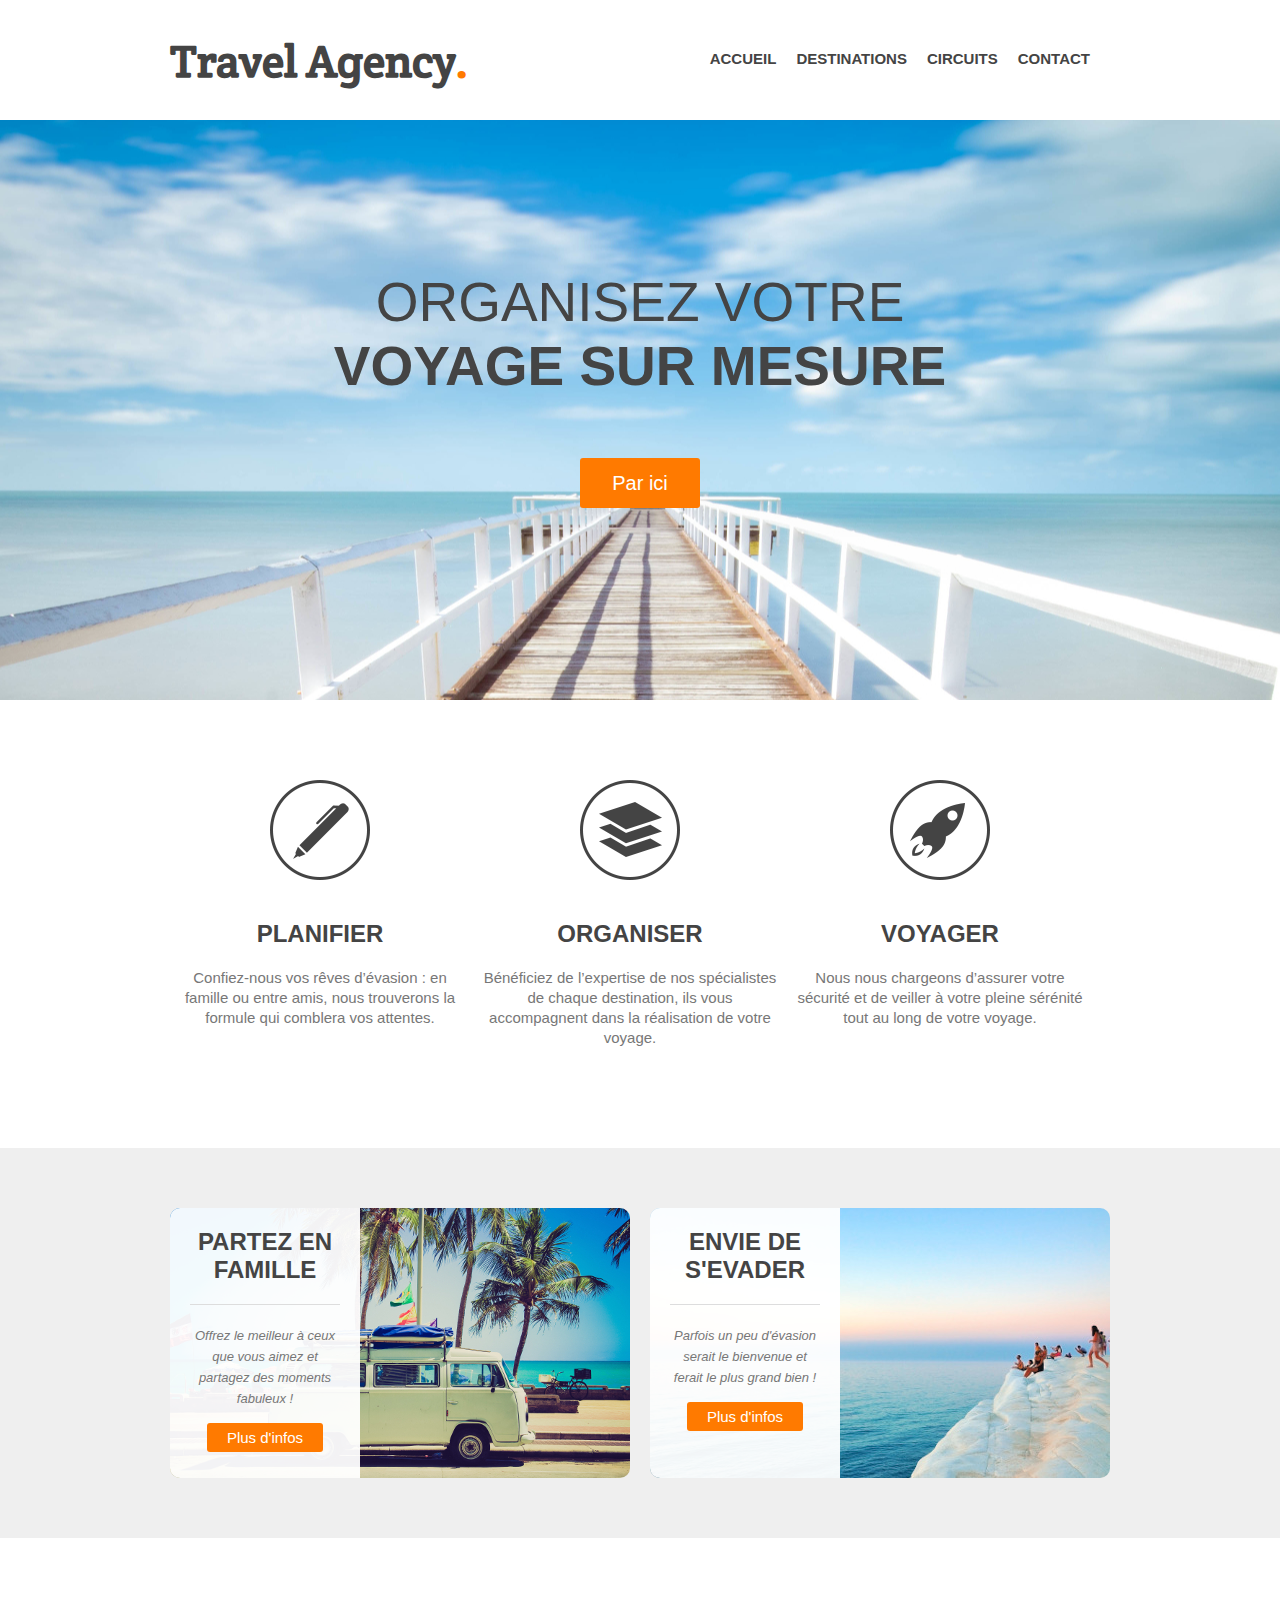
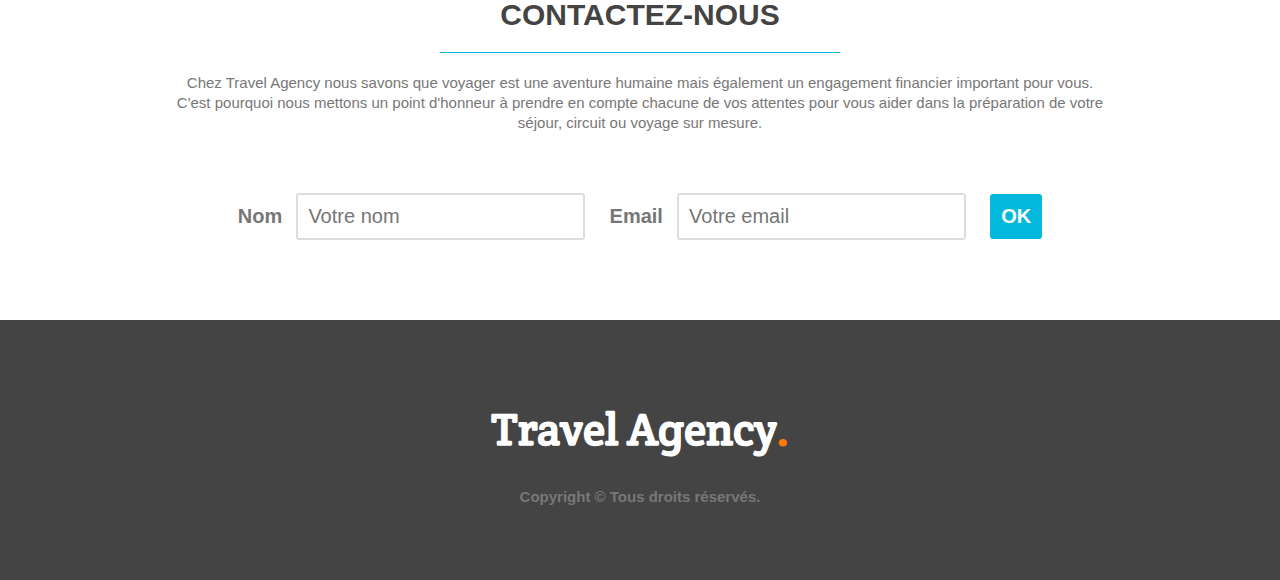
<file: Projet/index.html>
<!DOCTYPE html>
<html>
    <head>
        <meta charset="utf-8"> <!-- cet encodage est pour les accents-->
        <link href="styles.css" rel="stylesheet">
        <link href='http://fonts.googleapis.com/css?family=Crete+Round' rel="stylesheet">
        <title>Travel Agency</title>
    </head>
    
    <body>
        <header> 
            <div class="wrapper">
                <h1>Travel Agency<span class="orange">.</span></h1>
                <nav>
                    <ul>
                        <li><a href="#main-image">Accueil</a></li>
                        <li><a href="#steps">Destinations</a></li>
                        <li><a href="#possibilities">Circuits</a></li>
                        <li><a href="#contact">Contact</a></li>
                    </ul>
                </nav>
            </div>
        </header>
        
        <section id="main-image">
			<div class="wrapper">
                <h2>Organisez votre<br><strong>voyage sur mesure</strong></h2>
                <a href="#" class="button-1">Par ici</a>
			</div>
		</section>
        
        <section id="steps">
             <div class="wrapper">
                 <ul>
                    <li id="step-1">
                        <h4>Planifier</h4>
                        <p>Confiez-nous vos rêves d’évasion : en famille ou entre amis, nous trouverons la formule qui comblera vos attentes.</p>
                     </li>
                     <li id="step-2">
                        <h4>Organiser</h4>
                        <p>Bénéficiez de l’expertise de nos spécialistes de chaque destination, ils vous accompagnent dans la réalisation de votre voyage.</p>
                     </li>
                     <li id="step-3">
                        <h4>Voyager</h4>
                        <p>Nous nous chargeons d’assurer votre sécurité et de veiller à votre pleine sérénité tout au long de votre voyage.</p>
                     </li>
                     <div class="clear"></div>
                 </ul>
            </div>
        </section>
        
       <section id="possibilities">
			<div class="wrapper">
                <article style="background-image: url(images/article-image-1.jpg);">
                    <div class="overlay">
                        <h4>Partez en famille</h4>
                        <p><small>Offrez le meilleur à ceux que vous aimez et partagez des moments fabuleux !</small></p>
                        <a href="#" class="button-2">Plus d'infos</a>
                    </div>
                </article>
                
                <article style="background-image: url(images/article-image-2.jpg);">
                    <div class="overlay">
                        <h4>Envie de s'evader</h4>
                        <p><small>Parfois un peu d'évasion serait le bienvenue et ferait le plus grand bien !</small></p>
                        <a href="#" class="button-2">Plus d'infos</a>
                    </div>
                </article>
                
                <div class="clear"></div>
                
			</div>
		</section>
        
        <section id="contact">
            <div class="wrapper">
                <h3>Contactez-nous</h3>
                <p>Chez Travel Agency nous savons que voyager est une aventure humaine mais également un engagement financier important pour vous. C'est pourquoi nous mettons un point d'honneur à prendre en compte chacune de vos attentes pour vous aider dans la préparation de votre séjour, circuit ou voyage sur mesure.</p>
                
                <form>
                    <label for="name">Nom</label>
                    <input type="text" id="name" placeholder="Votre nom">
                    <label for="email">Email</label>
                    <input type="text" id="email" placeholder="Votre email">
                    <input type="submit" value="OK" class="button-3">
                </form>
            </div>
        </section>
        
        
        <footer>
            <div class="wrapper">
                <h1>Travel Agency<span class="orange">.</span></h1>
                <div class="copyright">Copyright © Tous droits réservés.</div>
			</div>
        </footer>
        
        
    
    </body>

</html>
</file>
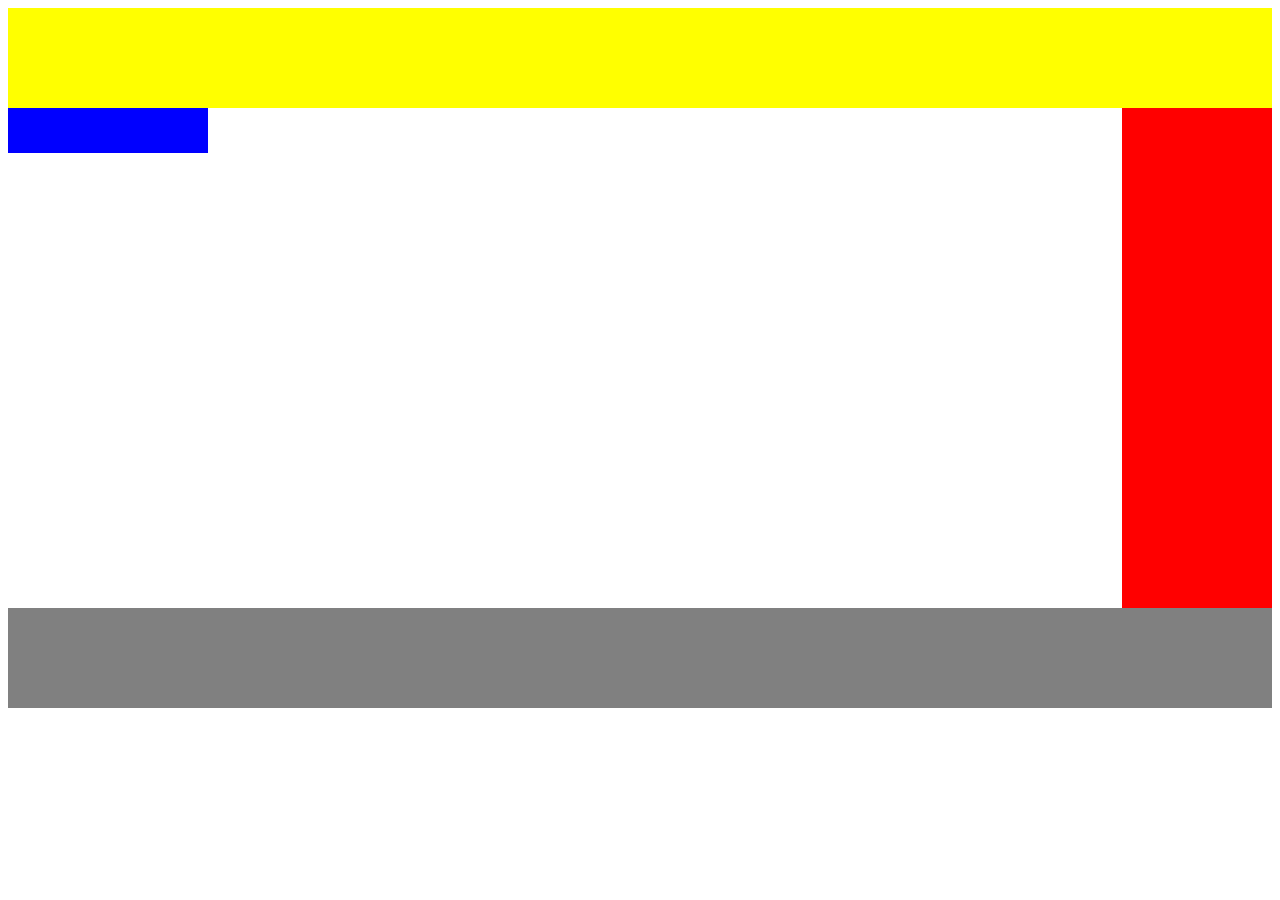
<file: Propriété Float/index.html>
<!DOCTYPE html>
<html lang="en">
<head>
    <meta charset="UTF-8">
    <link rel="stylesheet" href="style.css">
    <title>Title</title>

</head>
<body>

<header></header>
<div class="left"></div>
<div class="right"></div>
<footer></footer>
</body>
</html>
</file>
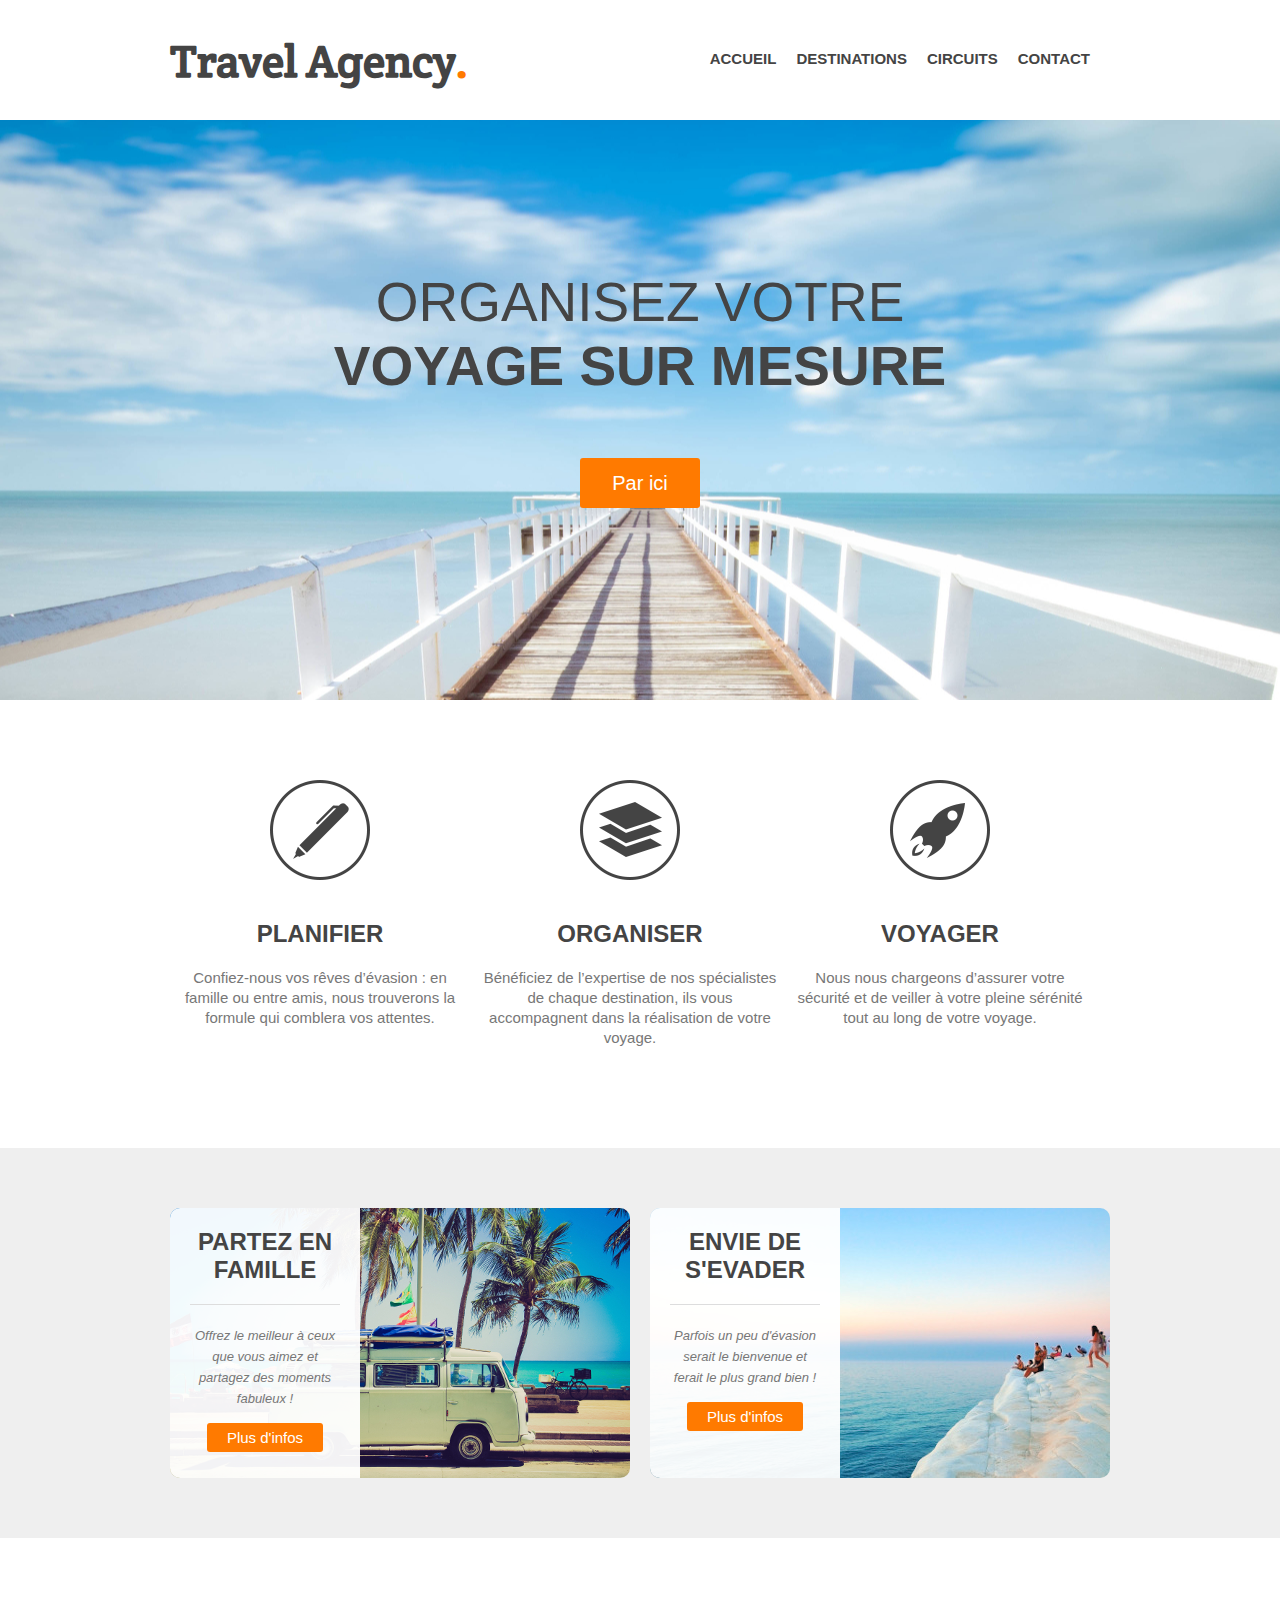
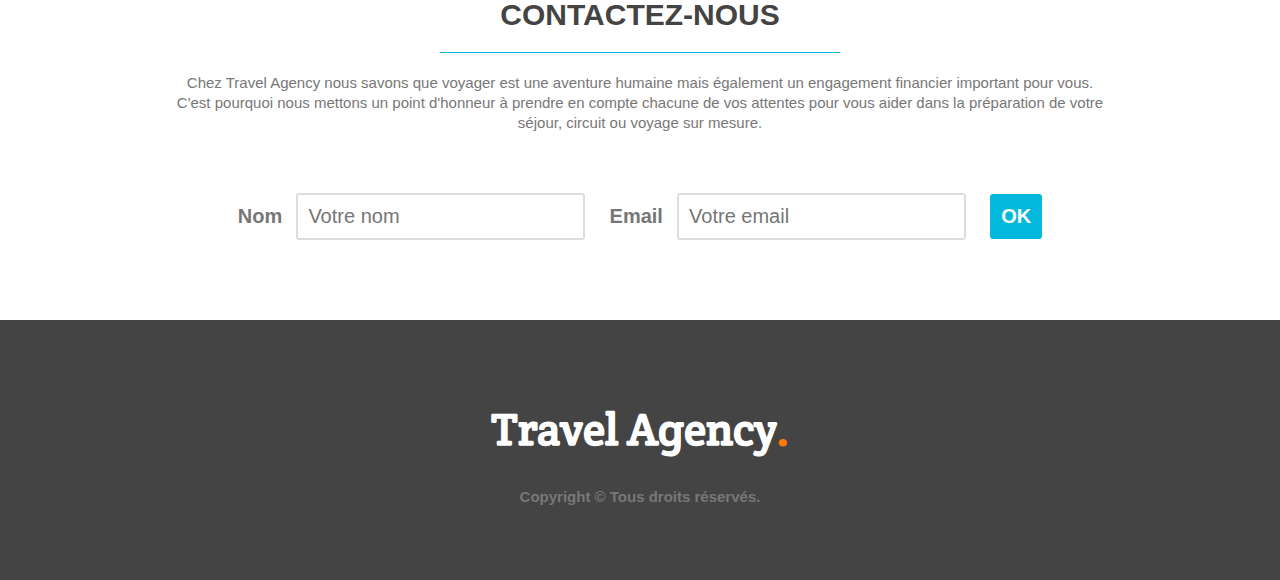
<file: SourceCode_Projet_HTMLCSS/index.html>
<!DOCTYPE html>
<html>
    <head>
        <meta charset="utf-8">
        <link href="styles.css" rel="stylesheet">
        <link href='http://fonts.googleapis.com/css?family=Crete+Round' rel="stylesheet">
        <title>Travel Agency</title>
    </head>
    
    <body>
        <header> 
            <div class="wrapper">
                <h1>Travel Agency<span class="orange">.</span></h1>
                <nav>
                    <ul>
                        <li><a href="#main-image">Accueil</a></li>
                        <li><a href="#steps">Destinations</a></li>
                        <li><a href="#possibilities">Circuits</a></li>
                        <li><a href="#contact">Contact</a></li>
                    </ul>
                </nav>
            </div>
        </header>
        
        <section id="main-image">
			<div class="wrapper">
                <h2>Organisez votre<br><strong>voyage sur mesure</strong></h2>
                <a href="#" class="button-1">Par ici</a>
			</div>
		</section>
        
        <section id="steps">
             <div class="wrapper">
                 <ul>
                    <li id="step-1">
                        <h4>Planifier</h4>
                        <p>Confiez-nous vos rêves d’évasion : en famille ou entre amis, nous trouverons la formule qui comblera vos attentes.</p>
                     </li>
                     <li id="step-2">
                        <h4>Organiser</h4>
                        <p>Bénéficiez de l’expertise de nos spécialistes de chaque destination, ils vous accompagnent dans la réalisation de votre voyage.</p>
                     </li>
                     <li id="step-3">
                        <h4>Voyager</h4>
                        <p>Nous nous chargeons d’assurer votre sécurité et de veiller à votre pleine sérénité tout au long de votre voyage.</p>
                     </li>
                     <div class="clear"></div>
                 </ul>
            </div>
        </section>
        
       <section id="possibilities">
			<div class="wrapper">
                <article style="background-image: url(images/article-image-1.jpg);">
                    <div class="overlay">
                        <h4>Partez en famille</h4>
                        <p><small>Offrez le meilleur à ceux que vous aimez et partagez des moments fabuleux !</small></p>
                        <a href="#" class="button-2">Plus d'infos</a>
                    </div>
                </article>
                
                <article style="background-image: url(images/article-image-2.jpg);">
                    <div class="overlay">
                        <h4>Envie de s'evader</h4>
                        <p><small>Parfois un peu d'évasion serait le bienvenue et ferait le plus grand bien !</small></p>
                        <a href="#" class="button-2">Plus d'infos</a>
                    </div>
                </article>
                
                <div class="clear"></div>
                
			</div>
		</section>
        
        <section id="contact">
            <div class="wrapper">
                <h3>Contactez-nous</h3>
                <p>Chez Travel Agency nous savons que voyager est une aventure humaine mais également un engagement financier important pour vous. C'est pourquoi nous mettons un point d'honneur à prendre en compte chacune de vos attentes pour vous aider dans la préparation de votre séjour, circuit ou voyage sur mesure.</p>
                
                <form>
                    <label for="name">Nom</label>
                    <input type="text" id="name" placeholder="Votre nom">
                    <label for="email">Email</label>
                    <input type="text" id="email" placeholder="Votre email">
                    <input type="submit" value="OK" class="button-3">
                </form>
            </div>
        </section>
        
        
        <footer>
            <div class="wrapper">
                <h1>Travel Agency<span class="orange">.</span></h1>
                <div class="copyright">Copyright © Tous droits réservés.</div>
			</div>
        </footer>
        
        
    
    </body>

</html>
</file>
<file: CV DJALLEL CodeSourceBootstrap3  mot de passe vb1x/css/style.css>
/* GENERAL */
body
{
    font-family: 'Lato', sans-serif;
}
h1,h2,h3,h4,h5,h6
{
    font-weight: bold;
}
img
{
    max-width: 100%;
    height: auto;
}
ul,ol
{
    list-style:none;
}
section
{
    padding: 45px 0 80px 0;
}
section .heading 
{
    text-align: center;
    padding-bottom: 40px;        
}
section .heading h2
{
    text-transform: uppercase;
}
.red-divider
{
    width:100px;
    height: 2px;
    background: #d82c2e;
    margin: 0 auto;
}
.white-divider
{
    width:100px;
    height: 2px;
    background: #fff;
    margin: 0 auto;
}

/* MENU */
.navbar
{
    background: #d82c2e;
    font-size: 12px;
    letter-spacing: 4px;
    text-transform: uppercase;
    font-weight: bold;
}
.navbar .navbar-nav
{
    display: inline-block;
    float: none;
    vertical-align: top;
}
.navbar .navbar-collapse
{
    text-align: center;
}
.navbar li a
{
    color: #fff !important;
}
.navbar-nav li a:hover, .navbar-nav li.active a
{
    color: #d82c2e !important;
    background-color: #fff !important;
}
.navbar-default .navbar-toggle
{
    border-style: none;
}
.icon-bar
{
    background-color: #fff !important;
}





/* ABOUT */
#about
{
    padding-top: 100px;
    background: #d82c2e;
}
.profile-picture
{
    text-align: center;
    margin: 0 auto;
    float: none;
}
#about .heading h1
{
    color:#fff;
    text-transform: uppercase;
}
#about .heading h3
{
    color:#000;
}
.button1
{
    font-weight: bold;
    text-transform: uppercase;
    color: white;
    border: 1px solid white;
    display: inline-block;
    margin-top:  20px;
    padding: 18px 50px;
    border-radius: 3px;
    transition: all 0.3s ease-in 0s;
}
.button1:hover
{
    background: white;
    color: #d82c2e;
    text-decoration: none;
}

/* SKILLS */
#skills
{
    background: #fff;
}
#skills .heading h2
{
    color: #d82c2e;
}
#skills .progress
{
    height: 100%;
    margin: 30px 20px;
    background: #ddd;
}
#skills .progress-bar
{
    background: #d82c2e;
}
#skills .progress h5
{
    text-shadow: 1px 1px 1px #000;
}

/* EXPERIENCE */
#experience
{
    background: #d82c2e;
}
#experience .heading h2
{
    color: #fff;
}
.timeline
{
    padding: 30px 10px;
    position: relative;
}
.timeline:before
{
    top: 0;
    bottom: 0;
    position: absolute;
    content: " ";
    width: 5px;
    background-color: #333;
    left: 50%;
    margin-left: -2.5px;
}
.timeline > li
{
    margin-bottom: 20px;
    position: relative;
}
.timeline > li:after
{
    clear: both;
}
.timeline > li:before, .timeline > li:after
{
    content: " ";
    display: table;
}
.timeline li .timeline-badge
{
    color: #d82c2e;
    width: 50px;
    line-height: 50px;
    font-size: 20px;
    text-align: center;
    position: absolute;
    top: 16px;
    left: 50%;
    margin-left: -25px;
    background-color: #ddd;
    border-radius: 50%;
}
.timeline-panel-container
{
    width: 50%;
    float: left;
}
.timeline-panel-container-inverted
{
    width: 50%;
    float: right;
}
.timeline-panel
{
    width: 90%;
    float: right;
    margin-right: 40px;
    border: 1px solid #d4d4d4;
    border-radius: 7px;
    padding: 20px 25px;
    position: relative;
    box-shadow: 0 1px 6px rgba(0,0,0, 0.175);
    background: #fff;
}
.timeline-panel-container-inverted .timeline-panel
{
    float: left;
    margin-left: 40px;
}

.timeline-panel:after
{
    position:absolute;
    top: 27px;
    right: -14px;
    display:inline-block;
    border-top: 14px solid transparent;
    border-left: 14px solid #fff;
    border-right: 0 solid #fff;
    border-bottom: 14px solid transparent;
    content: " ";
}
.timeline-panel-container-inverted .timeline-panel:after
{
    border-left-width: 0;
    border-right-width: 14px;
    left: -14px;
    right: auto;
}
.timeline-heading h3
{
    margin-top: 5px;
    font-size: 20px;
}
.timeline-heading h4
{
     color: #d82c2e;
}

/* EDUCATION */
#education
{
    background: #fff;
}
#education .heading h2
{
    color: #d82c2e;
}
.education-block
{
    width:80%;
    margin: 0 auto;
    text-align: center;
    padding: 30px;
    background: #ddd;
    border-radius: 10px;
    border: 2px solid #ccc;
    margin-bottom: 20px;

}
.education-block h5
{
    color: #888;
    font-size: 15px;
    margin-bottom: 15px;
}
.education-block .glyphicon
{
    font-size: 40px;
}
.education-block h3
{
     color: #d82c2e;
}
.education-block h4
{
   margin-bottom: 20px;
}
.education-block p
{
  font-weight: bold;
}
.education-block .red-divider
{
    margin-bottom: 20px;
}
    
/* PORTFOLIO */
#portfolio
{
    background: #d82c2e;
}
#portfolio .heading h2
{
    color: #fff;
}
#portfolio .thumbnail img
{
    width: 100%;
    height: 100%;
    filter: grayscale(100%);
    -webkit-filter: grayscale(100%); 
}
#portfolio .thumbnail img:hover
{
     filter: none;
    -webkit-filter: none; 
}


/* RECOMMANDATIONS */
#recommandations
{
    background: #fff;
}
#recommandations .heading h2
{
  color: #d82c2e;
}
.carousel-control.left, .carousel-control.right
{
    background-image: none;
    color: #d82c2e;
}
.carousel-indicators
{
    bottom: 0px;
}
.carousel-indicators li
{
    border-color: #d82c2e;
}
.carousel-indicators li.active
{
    background-color: #d82c2e;
}
#myCarousel .item
{
    padding: 40px 30px;
}
#myCarousel .item h3
{
    color: #d82c2e;
    font-style: italic;
}

/* FOOTER */
footer
{
    background: #333;
    padding: 20px 0 40px;
}
footer .glyphicon
{
    font-size:  25px;
    margin: 20px;
    color: #d82c2e;
    height: 30px;
}
footer .glyphicon:hover
{
    font-size:  27px;
}
footer h5
{
    color: #fff;
    font-weight: normal;
}
</file>
<file: CV DJALLEL CodeSourceBootstrap4 mot de passe vb1x/css/style.css>
/* GENERAL */
body{
    font-family: 'Lato', sans-serif;
}
h1,h2,h3,h4,h5,h6{
    font-weight: bold;
}
img{
    max-width: 100%;
    height: auto;
}
ul,ol{
    list-style:none;
}
section{
    padding: 45px 0px 80px 0;
}
section .heading{
    text-align: center;
    padding-bottom: 40px;
}
section .heading h2{
    text-transform: uppercase;
}
.red-divider{
    width: 100px;
    height: 2px;
    background: #d82c2e;
    margin: 0 auto 20px;

}
.white-divider{
    width: 100px;
    height: 2px;
    background: #fff;
    margin: 0 auto 20px;
}


/* MENU */
.navbar {
    background-color: #d82c2e;
    font-size: 12px;
    border-bottom: 1px solid #fff;
    letter-spacing: 4px;
    text-transform: uppercase;
    font-weight: bold;
}
.nav-pills .nav-link{
    color: #fff !important;
    text-align: center;
}
.nav-pills .nav-link.active,  .nav-pills .nav-link:hover{
    color: #d82c2e !important;
    background-color: #fff !important;
}
.navbar-toggler{
    color: #fff !important;
    border-style: none;
}


/* ABOUT */
#about{
    padding-top: 50px;
    background: #d82c2e;
}

.profile-picture{
    text-align: center;
    margin: 0 auto;
    float: none;
}
#about .heading h1{
    color: #fff;
    text-transform: uppercase;
    margin-top: 20px;
}
#about .heading h3{
    color: #000;
}
.button1{
    font-weight: bold;
    text-transform: uppercase;
    color: white;
    border: 1px solid white;
    display: inline-block;
    margin-top:  20px;
    padding: 18px 50px;
    border-radius: 3px;
    transition: all 0.3s ease-in 0s;
}
.button1:hover{
    background: white;
    color: #d82c2e;
    text-decoration: none;
}

/* SKILLS */
#skills{
    background: #fff;
}

#skills .heading h2 {
    color: #d82c2e;
}
#skills .progress{
    height: auto;
    margin: 30px 20px;
    background: #ddd;
}
#skills .progress-bar{
    background: #d82c2e;
}
#skills .progress h5{
    margin-top: 5px;
    text-shadow: 1px 1px 1px #000;
}


/* EXPERIENCE */
#experience{
    background: #d82c2e;
}
#experience .heading h2{
    color: #fff;
}
.timeline{
    padding: 30px 10px;
    position: relative;
}
.timeline:before{
    top: 0;
    bottom: 0;
    position: absolute;
    content: " ";
    width: 5px;
    background-color: #333;
    left: 50%;
    margin-left: -2.5px;
}
.timeline > li{
    margin-bottom: 20px;
    position: relative;
}
.timeline > li:after{
    clear: both;
}
.timeline > li:before, .timeline > li:after{
    content: " ";
    display: table;
}
.timeline li .timeline-badge{
    color: #d82c2e;
    width: 50px;
    line-height: 50px;
    font-size: 20px;
    text-align: center;
    position: absolute;
    top: 16px;
    left: 50%;
    margin-left: -25px;
    background-color: #ddd;
    border-radius: 50%;
}
.timeline-panel-container{
    width: 50%;
    float: left;
}
.timeline-panel-container-inverted{
    width: 50%;
    float: right;
}
.timeline-panel{
    width: 90%;
    float: right;
    margin-right: 40px;
    border: 1px solid #d4d4d4;
    border-radius: 7px;
    padding: 20px 25px;
    position: relative;
    box-shadow: 0 1px 6px rgba(0,0,0, 0.175);
    background: #fff;
}
.timeline-panel-container-inverted .timeline-panel{
    float: left;
    margin-left: 40px;
}
.timeline-panel:after{
    position:absolute;
    top: 27px;
    right: -14px;
    display:inline-block;
    border-top: 14px solid transparent;
    border-left: 14px solid #fff;
    border-right: 0 solid #fff;
    border-bottom: 14px solid transparent;
    content: " ";
}
.timeline-panel-container-inverted .timeline-panel:after{
    border-left-width: 0;
    border-right-width: 14px;
    left: -14px;
    right: auto;
}
.timeline-heading h3{
    margin-top: 5px;
    font-size: 20px;
}
.timeline-heading h4{
     color: #d82c2e;
}


/* EDUCATION */
#education{
    background: #fff;
}
#education .heading h2{
    color: #d82c2e;
}
.education-block{
    width:90%;
    margin: 0 auto;
    text-align: center;
    padding: 30px;
    background: #ddd;
    border-radius: 10px;
    border: 2px solid #ccc;
    margin-bottom: 20px;

}
.education-block h5{
    color: #888;
    font-size: 15px;
    margin-bottom: 15px;
}
.education-block .fas{
    font-size: 35px;
}
.education-block h3{
     color: #d82c2e;
}
.education-block h4{
   margin-bottom: 20px;
}
.education-block p{
  font-weight: bold;
}
.education-block .red-divider{
    margin-bottom: 20px;
}


/* PORTFOLIO */
#portfolio{
    background: #d82c2e;
}
#portfolio .heading h2{
    color: #fff;
}
#portfolio img{
    width: 100%;
    height: 100%;
    filter: grayscale(100%);
    -webkit-filter: grayscale(100%); 
}
#portfolio img:hover{
     filter: none;
    -webkit-filter: none; 
}
#portfolio .col-md-4{
    margin-bottom: 20px;
}


/* RECOMMANDATIONS */
#recommandations{
    background: #fff;
}
#recommandations .heading h2{
    color: #d82c2e;
}
.fas.fa-chevron-left, .fas.fa-chevron-right{
    background-image: none;
    color: #d82c2e;
}
.carousel-indicators{
    bottom: 0px;
}
.carousel-indicators li{
    width: 10px;
    height: 10px;
    border-radius: 100%;
    border: 1px solid #d82c2e;
}
.carousel-indicators li.active{
    background-color: #d82c2e;
}
#myCarousel .carousel-item{
    padding: 40px 30px;
}
#myCarousel .carousel-item h3{
    color: #d82c2e;
    font-style: italic;
}


/* FOOTER */
footer{
    background: #333;
    padding: 20px 0 40px;
}
footer .fas{
    font-size:  25px;
    margin: 20px;
    color: #d82c2e;
    height: 30px;
}
footer .fas:hover{
    font-size:  27px;
}
footer h5{
    color: #fff;
    font-weight: normal;
}
</file>
<file: CV John CodeSourceBootstrap4 mot de passe vb1x/css/style.css>
/* GENERAL */
body{
    font-family: 'Lato', sans-serif;
}
h1,h2,h3,h4,h5,h6{
    font-weight: bold;
}
img{
    max-width: 100%;
    height: auto;
}
ul,ol{
    list-style:none;
}
section{
    padding: 45px 0px 80px 0;
}
section .heading{
    text-align: center;
    padding-bottom: 40px;
}
section .heading h2{
    text-transform: uppercase;
}
.red-divider{
    width: 100px;
    height: 2px;
    background: #d82c2e;
    margin: 0 auto 20px;

}
.white-divider{
    width: 100px;
    height: 2px;
    background: #fff;
    margin: 0 auto 20px;
}


/* MENU */
.navbar {
    background-color: #d82c2e;
    font-size: 12px;
    border-bottom: 1px solid #fff;
    letter-spacing: 4px;
    text-transform: uppercase;
    font-weight: bold;
}
.nav-pills .nav-link{
    color: #fff !important;
    text-align: center;
}
.nav-pills .nav-link.active,  .nav-pills .nav-link:hover{
    color: #d82c2e !important;
    background-color: #fff !important;
}
.navbar-toggler{
    color: #fff !important;
    border-style: none;
}


/* ABOUT */
#about{
    padding-top: 50px;
    background: #d82c2e;
}

.profile-picture{
    text-align: center;
    margin: 0 auto;
    float: none;
}
#about .heading h1{
    color: #fff;
    text-transform: uppercase;
    margin-top: 20px;
}
#about .heading h3{
    color: #000;
}
.button1{
    font-weight: bold;
    text-transform: uppercase;
    color: white;
    border: 1px solid white;
    display: inline-block;
    margin-top:  20px;
    padding: 18px 50px;
    border-radius: 3px;
    transition: all 0.3s ease-in 0s;
}
.button1:hover{
    background: white;
    color: #d82c2e;
    text-decoration: none;
}

/* SKILLS */
#skills{
    background: #fff;
}

#skills .heading h2 {
    color: #d82c2e;
}
#skills .progress{
    height: auto;
    margin: 30px 20px;
    background: #ddd;
}
#skills .progress-bar{
    background: #d82c2e;
}
#skills .progress h5{
    margin-top: 5px;
    text-shadow: 1px 1px 1px #000;
}


/* EXPERIENCE */
#experience{
    background: #d82c2e;
}
#experience .heading h2{
    color: #fff;
}
.timeline{
    padding: 30px 10px;
    position: relative;
}
.timeline:before{
    top: 0;
    bottom: 0;
    position: absolute;
    content: " ";
    width: 5px;
    background-color: #333;
    left: 50%;
    margin-left: -2.5px;
}
.timeline > li{
    margin-bottom: 20px;
    position: relative;
}
.timeline > li:after{
    clear: both;
}
.timeline > li:before, .timeline > li:after{
    content: " ";
    display: table;
}
.timeline li .timeline-badge{
    color: #d82c2e;
    width: 50px;
    line-height: 50px;
    font-size: 20px;
    text-align: center;
    position: absolute;
    top: 16px;
    left: 50%;
    margin-left: -25px;
    background-color: #ddd;
    border-radius: 50%;
}
.timeline-panel-container{
    width: 50%;
    float: left;
}
.timeline-panel-container-inverted{
    width: 50%;
    float: right;
}
.timeline-panel{
    width: 90%;
    float: right;
    margin-right: 40px;
    border: 1px solid #d4d4d4;
    border-radius: 7px;
    padding: 20px 25px;
    position: relative;
    box-shadow: 0 1px 6px rgba(0,0,0, 0.175);
    background: #fff;
}
.timeline-panel-container-inverted .timeline-panel{
    float: left;
    margin-left: 40px;
}
.timeline-panel:after{
    position:absolute;
    top: 27px;
    right: -14px;
    display:inline-block;
    border-top: 14px solid transparent;
    border-left: 14px solid #fff;
    border-right: 0 solid #fff;
    border-bottom: 14px solid transparent;
    content: " ";
}
.timeline-panel-container-inverted .timeline-panel:after{
    border-left-width: 0;
    border-right-width: 14px;
    left: -14px;
    right: auto;
}
.timeline-heading h3{
    margin-top: 5px;
    font-size: 20px;
}
.timeline-heading h4{
     color: #d82c2e;
}


/* EDUCATION */
#education{
    background: #fff;
}
#education .heading h2{
    color: #d82c2e;
}
.education-block{
    width:90%;
    margin: 0 auto;
    text-align: center;
    padding: 30px;
    background: #ddd;
    border-radius: 10px;
    border: 2px solid #ccc;
    margin-bottom: 20px;

}
.education-block h5{
    color: #888;
    font-size: 15px;
    margin-bottom: 15px;
}
.education-block .fas{
    font-size: 35px;
}
.education-block h3{
     color: #d82c2e;
}
.education-block h4{
   margin-bottom: 20px;
}
.education-block p{
  font-weight: bold;
}
.education-block .red-divider{
    margin-bottom: 20px;
}


/* PORTFOLIO */
#portfolio{
    background: #d82c2e;
}
#portfolio .heading h2{
    color: #fff;
}
#portfolio img{
    width: 100%;
    height: 100%;
    filter: grayscale(100%);
    -webkit-filter: grayscale(100%); 
}
#portfolio img:hover{
     filter: none;
    -webkit-filter: none; 
}
#portfolio .col-md-4{
    margin-bottom: 20px;
}


/* RECOMMANDATIONS */
#recommandations{
    background: #fff;
}
#recommandations .heading h2{
    color: #d82c2e;
}
.fas.fa-chevron-left, .fas.fa-chevron-right{
    background-image: none;
    color: #d82c2e;
}
.carousel-indicators{
    bottom: 0px;
}
.carousel-indicators li{
    width: 10px;
    height: 10px;
    border-radius: 100%;
    border: 1px solid #d82c2e;
}
.carousel-indicators li.active{
    background-color: #d82c2e;
}
#myCarousel .carousel-item{
    padding: 40px 30px;
}
#myCarousel .carousel-item h3{
    color: #d82c2e;
    font-style: italic;
}


/* FOOTER */
footer{
    background: #333;
    padding: 20px 0 40px;
}
footer .fas{
    font-size:  25px;
    margin: 20px;
    color: #d82c2e;
    height: 30px;
}
footer .fas:hover{
    font-size:  27px;
}
footer h5{
    color: #fff;
    font-weight: normal;
}
</file>
<file: Jquery mot de passe 082p/style.css>
*
{
    margin:0;
    padding: 0;
}
ul,ol
{
    list-style: none ;
}
body
{
    background: #bfbfbf url('images/background.jpg') repeat-x; 
    font-family: Arial, sans-serif;
}
header
{
    padding: 30px 0;
}
header h1
{
    font-size: 40px;
    text-align: center;
    font-family: 'Limelight', sans-serif;
    color: #fff;
    text-transform: uppercase;
    text-shadow: 2px 2px 2px #000;       
}

/* MAIN- MENU */
#main-menu ul
{
    width: 980px;
    height: 500px;
    margin: 0 auto;
    padding-top:  148px;
}
#main-menu ul li
{
    float: left;
    width: 140px;
    height: 500px;
    overflow: hidden; /*pour cacher se qui dépace*/
    position: relative;

}
.bw /*bw pour dire black and white*/
{
    position: absolute;
    left: 0px;
    width: 140px;
    height: 500px;
    cursor: pointer; /* notre curseur est en mode main, c'est pour l'avoir en mode souris*/
    background: url('images/bw-image.jpg') no-repeat;
    opacity: 0.7;
}
.color
{
    position: absolute;
    left: 140px;
    width: 140px;
    height: 500px;
    cursor: pointer;
    background: url('images/color-image.jpg') no-repeat;
}
#part2 div
{
    background-position: -140px 0px;
}
#part3 div
{
    background-position: -280px 0px;
}
#part4 div
{
    background-position: -420px 0px;
}
#part5 div
{
    background-position: -560px 0px;
}
.description
{
    position: absolute;
    left: 140px;
    width: 240px;
    height: 460px;
    padding: 20px;
    background: #fff;
}
.description h2
{
    padding-top: 20px;
    font-size: 30px;
    font-family: 'Limelight', sans-serif;
    text-align: center;
    color: #333;
    text-transform: uppercase;

}
.description h3
{
    margin-top:30px;
    padding: 10px;
    font-size: 26px;
    font-family: 'Lobster', sans-serif;
    background: #d70000;
    color:#fff;
    text-align: center;
    text-shadow: 1px 1px 1px #000;
    border-radius: 5px;

}
.description p
{
    padding-top: 35px;
    font-size: 22px;
    font-family: 'Lobster', sans-serif;
    color:#000;
    text-align: center;
}

/* BUTTONS-MENU*/
#buttons-menu
{
    float:left;
    width:100%;
    padding: 170px 0 50px 0;
}
#buttons-menu ul
{
    float:left;
    position: relative;
    left: 50%;
    text-align: center;
}
.button
{
    float:left;
    width: 150px;
    margin-left: 30px;
    padding: 10px 0;
    position: relative;
    right: 50%;
    text-shadow: 1px 1px 1px #000;
    font-family: 'Lobster', sans-serif;
    text-align: center;
    color:#fff;
    border-radius: 5px;
    box-shadow: 4px 4px 4px rgba(0,0,0,0.75);
    background: #333;
    border: 2px solid #b70000;
    font-size: 22px;
    cursor: pointer;
    opacity: 0.9;
}
.hovered
{
    background: #b70000;
    border: 2px solid #333;
    font-size: 24px;
}
</file>
<file: Projet/styles.css>
/* GENERAL */

*
{
    margin: 0;
    padding: 0;
}
body 
{
    font-family: Arial,sans-serif;
    font-size: 15px;
}
h1, h2,h3,h4
{
  color: #444;  
}
h1
{
    font-family: 'Crete Round', serif;
    font-size: 45px;
}
h2
{
    font-size: 55px;
}
h3
{
    font-size: 30px;
}
h4
{
    font-size: 24px;
}
p /*p comme paragraphe*/
{
    line-height: 20px;
    color: #777;
}
ul
{
    list-style: none; /* pour enlever les boulette des listes, genre les points ta3 word,*/
}
a
{
    text-decoration: none; /*sert à enlever la décoration par defaut,genre si le texte est souligner, et bien il ne
    sera plus souligné */
    color: #444;
}
.wrapper
{
    width: 940px;
    margin: 0 auto;
    padding: 0 10px;
}
.orange
{
    color: #ff7a00;
}
.clear
{
    clear: both;   
}
small
{
    font-size: 13px;
    font-style:italic;
}

/* HEADER */

header 
{
    height: 120px;   
}
header h1
{
    float: left;
    margin-top: 32px;
}
header nav
{
    float: right;   
    margin-top: 50px;
}
header nav ul li
{
    float:left;
    display: inline-block; /*pour afficher tout dans la même ligne*/
}
header nav ul li a
{
    text-transform: uppercase;
    font-weight: bold;
    margin-right: 20px;
}

/* MAIN IMAGE */

#main-image
{
    height: 580px;
    background: url('images/main.jpg') center;
}
#main-image h2
{
    font-weight: normal;
    text-transform: uppercase;
    text-align: center;
    padding: 150px 0 40px 0;
    margin-bottom: 20px;
}
.button-1
{
    display: block;
    width: 120px;
    height: 50px;
    background: #ff7a00;
    color: #fff;
    font-size: 20px;
    margin: 0 auto;
    line-height: 50px;
    text-align: center;
    border-radius:  3px;
}
.button-1:hover
{
     background: #02b8dd;
}

/* STEPS */

#steps ul
{
    margin: 80px 0;
}
#steps ul li
{
    width: 300px;
    float:left;
    padding-top: 140px;
    text-align: center;
    margin-right: 10px;
    
}
#steps h4
{
    text-transform: uppercase;
    margin-bottom: 20px;
}
#steps p
{
    margin-bottom: 20px;
}
#step-1
{
    background: url('images/steps-icon-1.png') no-repeat top center;
}
#step-2
{
    background: url('images/steps-icon-2.png') no-repeat top center;
    
}
#step-3
{
    background: url('images/steps-icon-3.png') no-repeat top center;
}


/* POSSIBILITIES */


#possibilities
{
    background-color: #efefef;
    padding:  60px 0;
}
#possibilities article
{
    width: 460px;
    height: 270px;
    float: left;
    border-radius: 10px;
}
#possibilities article:first-child
{
    margin-right: 20px;
}
.overlay
{
    background: rgba(255,255,255, 0.95);
    height: 100%;
    width: 190px;
    padding: 20px;
    border-radius: 10px 0 0 10px;
    text-align: center;
    box-sizing: border-box;
}
article h4
{
    border-bottom:  1px solid #ddd;
    padding-bottom: 20px;
    text-transform: uppercase;
    margin-bottom: 20px;
    text-align: center;
}
#possibilities p
{
    text-align: center;
    margin-bottom: 20px;
}
.button-2
{
    color: #fff;
    background-color: #ff7a00;
    padding: 6px 20px;
    border-radius: 3px;
}
.button-2:hover
{
    color: #fff;
    background-color: #02b8dd;
}



/* CONTACT */

#contact
{
    padding: 60px 0;
    text-align: center
}
#contact h3
{
    width: 400px;
    text-transform: uppercase;
    margin: 0 auto 20px auto;
    border-bottom:  1px solid #02b8dd;
    padding-bottom: 20px;   
}
form
{
    margin: 60px 0 20px 0;
}
label
{
    font-weight: bold;
    font-size: 20px;
    margin-right: 10px;
    color: #777;
}
input[type="text"]
{
    padding:10px;
    font-size: 20px;
    margin-right: 20px;
    border: 2px solid #ddd;
    border-radius: 3px;
}
.button-3
{
    color: #fff;
    font-size: 20px;
    font-weight: bold;
    padding: 11px;
    background-color: #02b8dd;
    border-style: none;
    border-radius: 3px;
}
.button-3:hover
{
    color: #fff;
    background-color: #444;
}

/* FOOTER */

footer
{
    height: 260px;
    background-color: #444;
}
footer h1
{
    color:#fff;
    text-align: center;
    padding-top: 80px;
}
.copyright
{
    text-align: center;
    font-weight: bold;
    padding-top: 30px;
    color: #777;
}
</file>
<file: Propriété Float/style.css>
.left
{
    height: 45px;
    width: 200px;
    background-color: blue;
    float: left;
}
.right
{
    height: 500px;
    width: 150px;
    background-color: red;
    float: right;
}
header
{
    height: 100px;
    background-color: yellow;
}
div
{
    height: 100px;
    background-color: brown;
}
footer
{
    height: 100px;
    background-color: grey;
    clear: both; /*importante dans css quand on fait float*/
}
</file>
<file: SourceCode_Projet_HTMLCSS/styles.css>
/* GENERAL */

*
{
    margin: 0;
    padding: 0;
}
body 
{
    font-family: Arial,sans-serif;
    font-size: 15px;
}
h1, h2,h3,h4
{
  color: #444;  
}
h1
{
    font-family: 'Crete Round', serif;
    font-size: 45px;
}
h2
{
    font-size: 55px;
}
h3
{
    font-size: 30px;
}
h4
{
    font-size: 24px;
}
p
{
    line-height: 20px;
    color: #777;
}
ul
{
    list-style: none;
}
a
{
    text-decoration: none;
    color: #444;
}
.wrapper
{
    width: 940px;
    margin: 0 auto;
    padding: 0 10px;
}
.orange
{
    color: #ff7a00;
}
.clear
{
    clear: both;   
}
small
{
    font-size: 13px;
    font-style:italic;
}

/* HEADER */

header 
{
    height: 120px;   
}
header h1
{
    float: left;
    margin-top: 32px;
}
header nav
{
    float: right;   
    margin-top: 50px;
}
header nav ul li
{
    float:left;
    display: inline-block;
}
header nav ul li a
{
    text-transform: uppercase;
    font-weight: bold;
    margin-right: 20px;
}

/* MAIN IMAGE */

#main-image
{
    height: 580px;
    background: url('images/main.jpg') center;
}
#main-image h2
{
    font-weight: normal;
    text-transform: uppercase;
    text-align: center;
    padding: 150px 0 40px 0;
    margin-bottom: 20px;
}
.button-1
{
    display: block;
    width: 120px;
    height: 50px;
    background: #ff7a00;
    color: #fff;
    font-size: 20px;
    margin: 0 auto;
    line-height: 50px;
    text-align: center;
    border-radius:  3px;
}
.button-1:hover
{
     background: #02b8dd;
}

/* STEPS */

#steps ul
{
    margin: 80px 0;
}
#steps ul li
{
    width: 300px;
    float:left;
    padding-top: 140px;
    text-align: center;
    margin-right: 10px;
    
}
#steps h4
{
    text-transform: uppercase;
    margin-bottom: 20px;
}
#steps p
{
    margin-bottom: 20px;
}
#step-1
{
    background: url('images/steps-icon-1.png') no-repeat top center;
}
#step-2
{
    background: url('images/steps-icon-2.png') no-repeat top center;
    
}
#step-3
{
    background: url('images/steps-icon-3.png') no-repeat top center;
}


/* POSSIBILITIES */


#possibilities
{
    background-color: #efefef;
    padding:  60px 0;
}
#possibilities article
{
    width: 460px;
    height: 270px;
    float: left;
    border-radius: 10px;
}
#possibilities article:first-child
{
    margin-right: 20px;
}
.overlay
{
    background: rgba(255,255,255, 0.95);
    height: 100%;
    width: 190px;
    padding: 20px;
    border-radius: 10px 0 0 10px;
    text-align: center;
    box-sizing: border-box;
}
article h4
{
    border-bottom:  1px solid #ddd;
    padding-bottom: 20px;
    text-transform: uppercase;
    margin-bottom: 20px;
    text-align: center;
}
#possibilities p
{
    text-align: center;
    margin-bottom: 20px;
}
.button-2
{
    color: #fff;
    background-color: #ff7a00;
    padding: 6px 20px;
    border-radius: 3px;
}
.button-2:hover
{
    color: #fff;
    background-color: #02b8dd;
}



/* CONTACT */

#contact
{
    padding: 60px 0;
    text-align: center
}
#contact h3
{
    width: 400px;
    text-transform: uppercase;
    margin: 0 auto 20px auto;
    border-bottom:  1px solid #02b8dd;
    padding-bottom: 20px;   
}
form
{
    margin: 60px 0 20px 0;
}
label
{
    font-weight: bold;
    font-size: 20px;
    margin-right: 10px;
    color: #777;
}
input[type="text"]
{
    padding:10px;
    font-size: 20px;
    margin-right: 20px;
    border: 2px solid #ddd;
    border-radius: 3px;
}
.button-3
{
    color: #fff;
    font-size: 20px;
    font-weight: bold;
    padding: 11px;
    background-color: #02b8dd;
    border-style: none;
    border-radius: 3px;
}
.button-3:hover
{
    color: #fff;
    background-color: #444;
}

/* FOOTER */

footer
{
    height: 260px;
    background-color: #444;
}
footer h1
{
    color:#fff;
    text-align: center;
    padding-top: 80px;
}
.copyright
{
    text-align: center;
    font-weight: bold;
    padding-top: 30px;
    color: #777;
}
</file>
